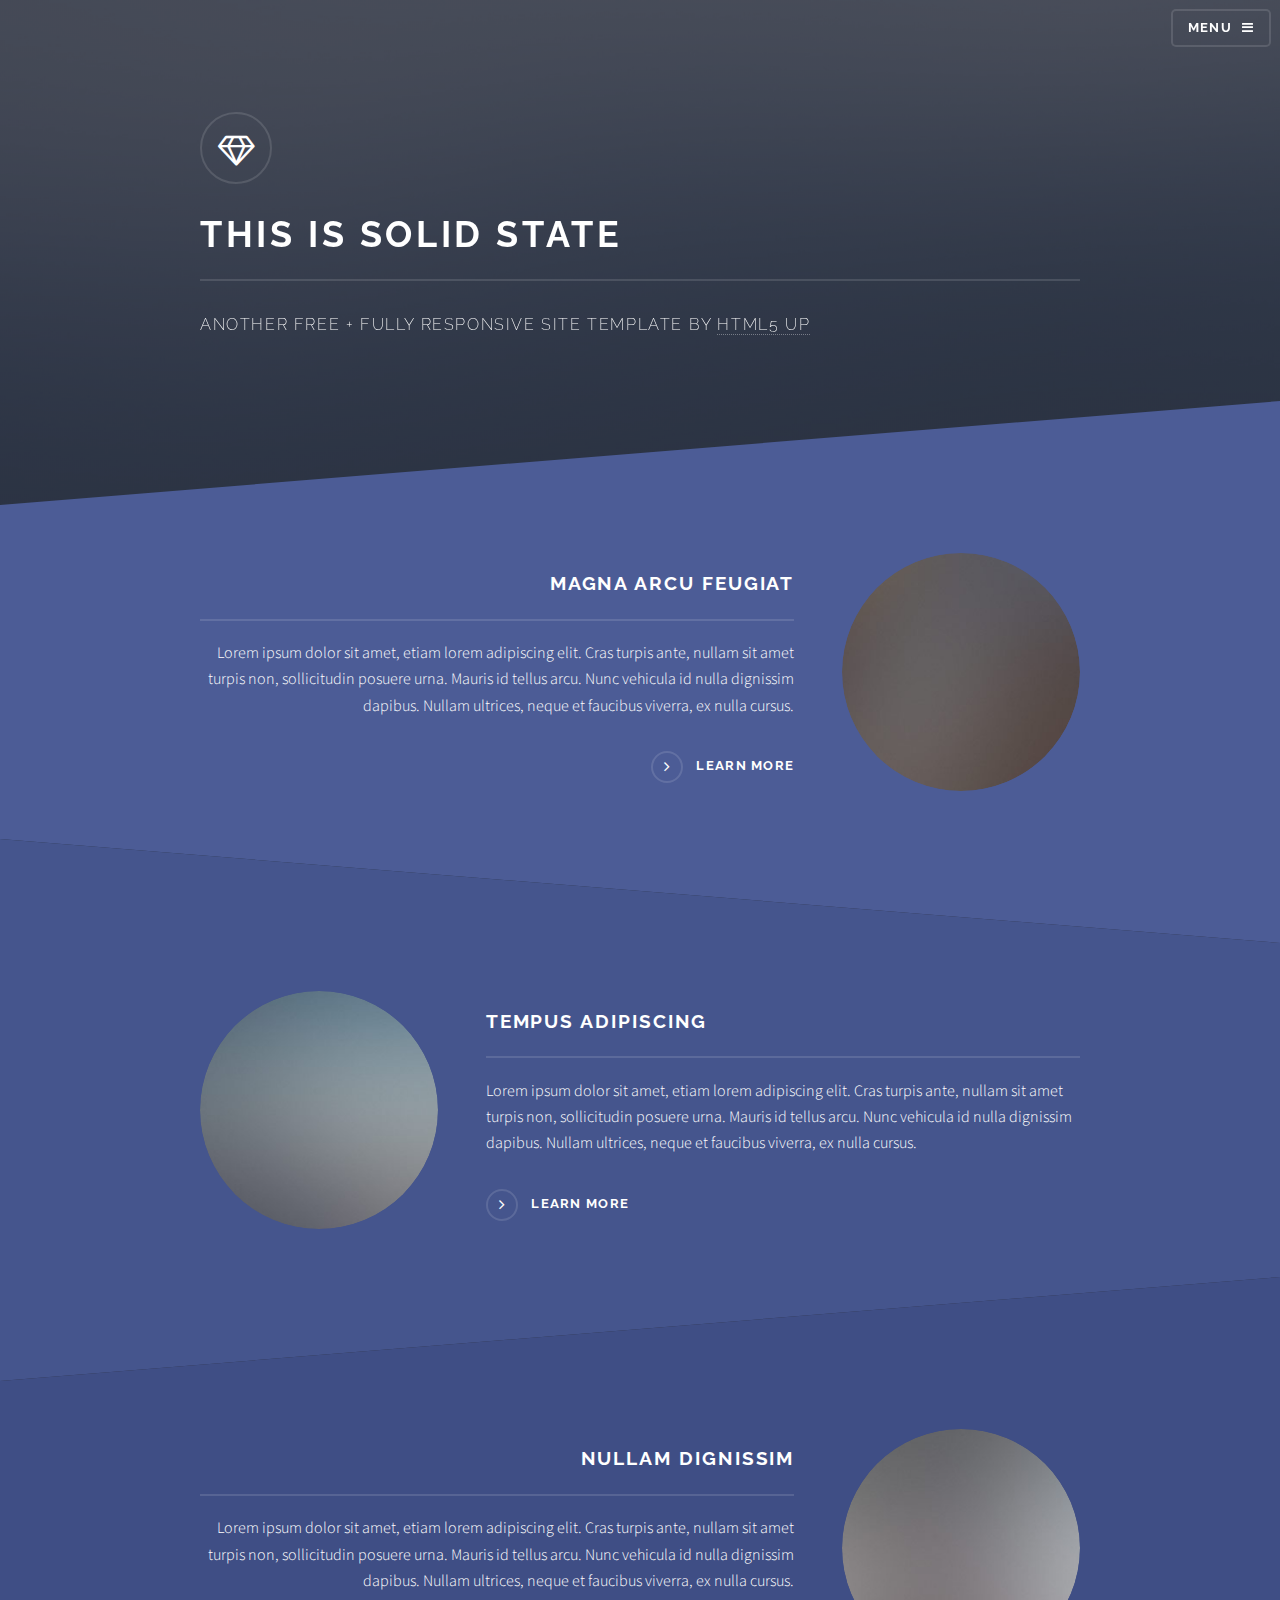
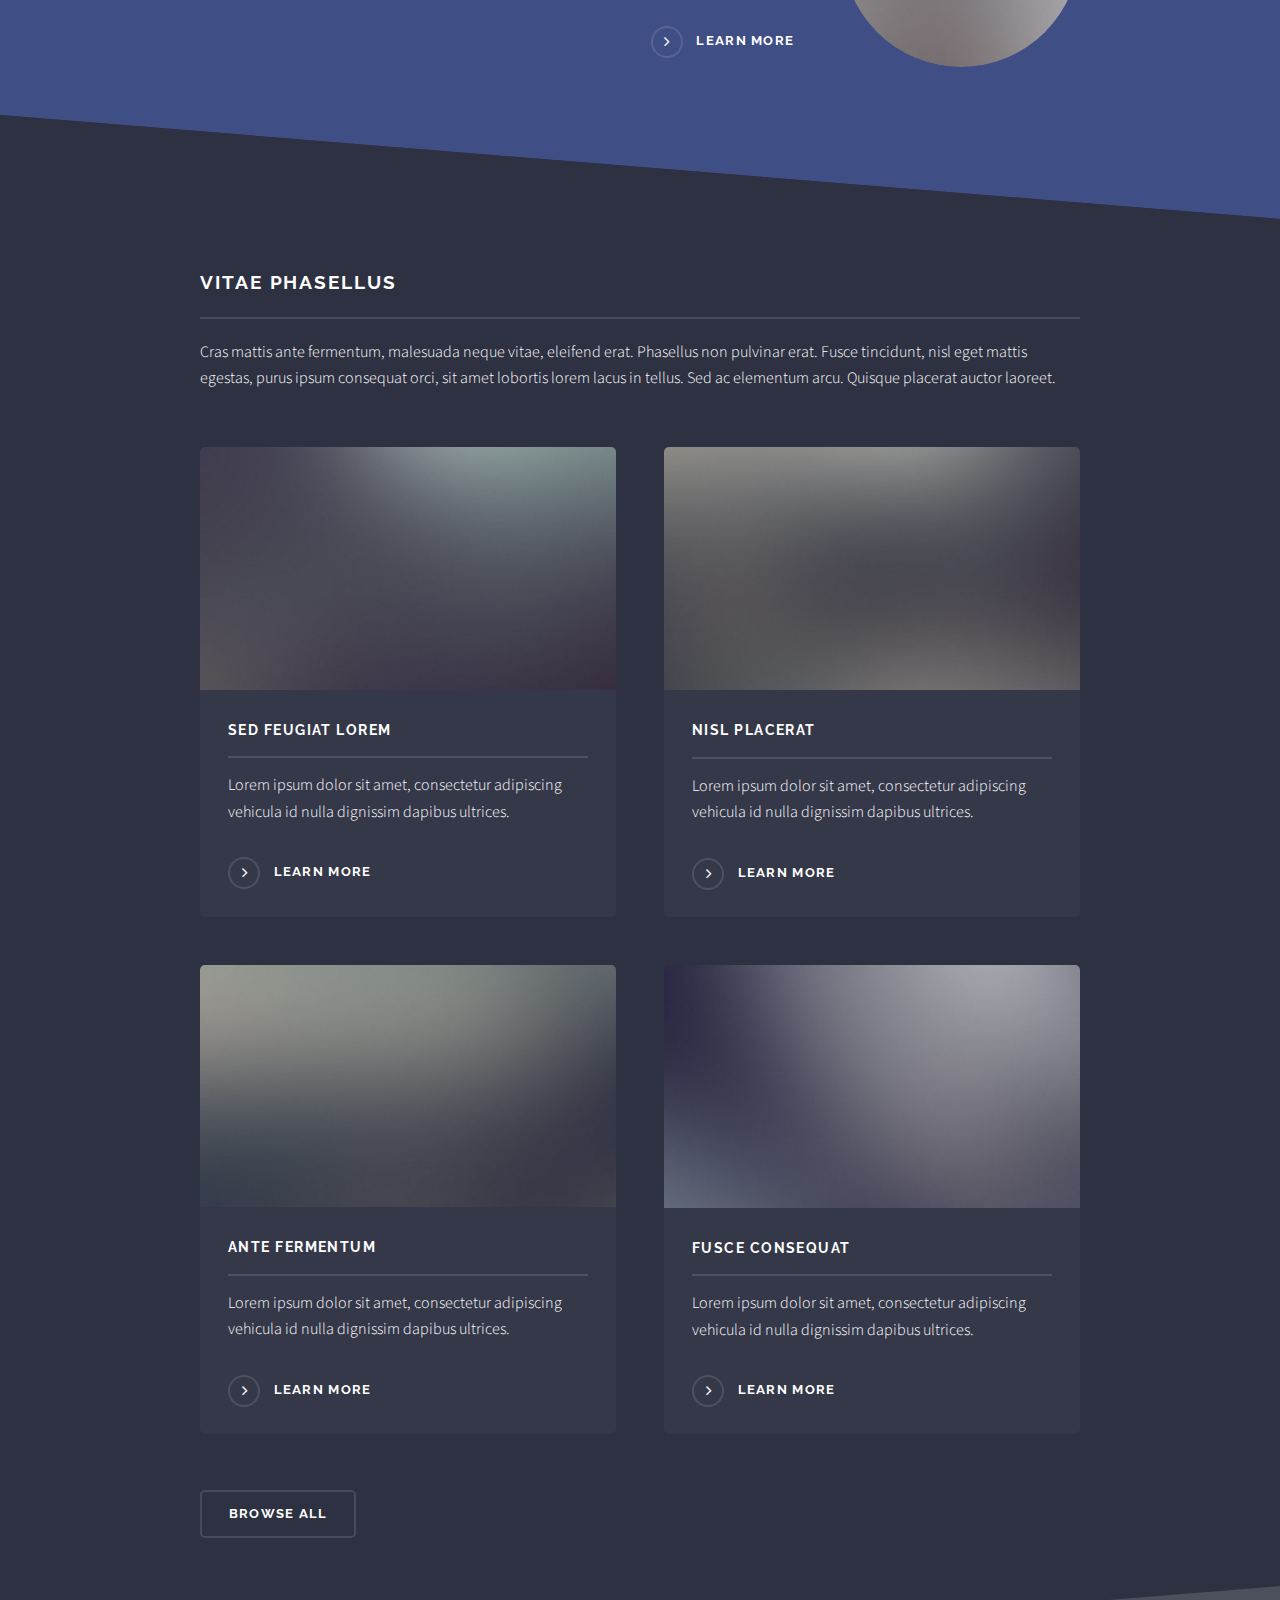
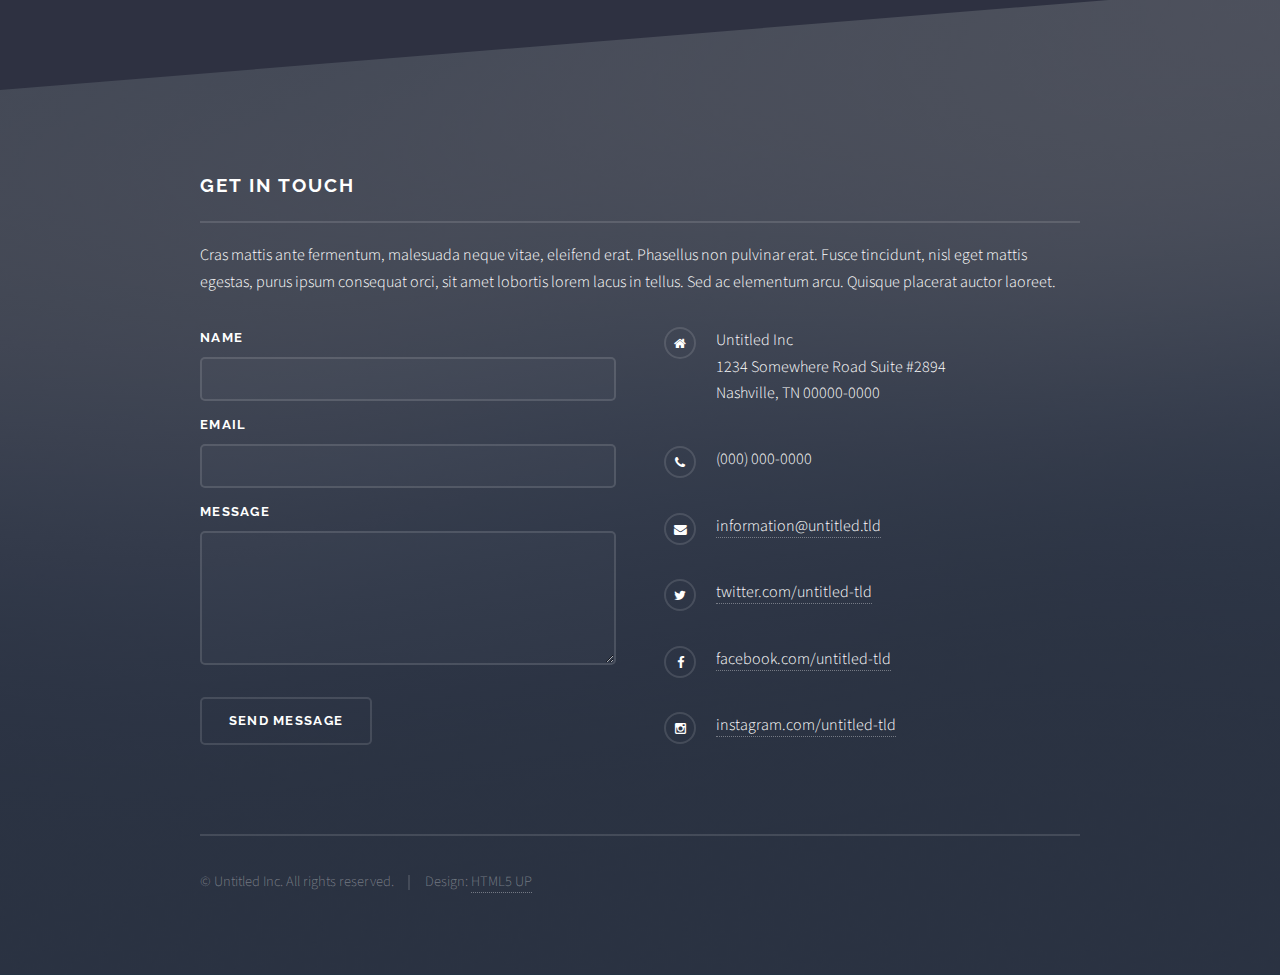
<file: emCase/sfiles/index.html>
<!DOCTYPE HTML>
<!--
	Solid State by HTML5 UP
	html5up.net | @n33co
	Free for personal and commercial use under the CCA 3.0 license (html5up.net/license)
-->
<html>
	<head>
		<title>Solid State by HTML5 UP</title>
		<meta charset="utf-8" />
		<meta name="viewport" content="width=device-width, initial-scale=1" />
		<!--[if lte IE 8]><script src="assets/js/ie/html5shiv.js"></script><![endif]-->
		<link rel="stylesheet" href="assets/css/main.css" />
		<!--[if lte IE 9]><link rel="stylesheet" href="assets/css/ie9.css" /><![endif]-->
		<!--[if lte IE 8]><link rel="stylesheet" href="assets/css/ie8.css" /><![endif]-->
	</head>
	<body>

		<!-- Page Wrapper -->
			<div id="page-wrapper">

				<!-- Header -->
					<header id="header" class="alt">
						<h1><a href="index.html">Solid State</a></h1>
						<nav>
							<a href="#menu">Menu</a>
						</nav>
					</header>

				<!-- Menu -->
					<nav id="menu">
						<div class="inner">
							<h2>Menu</h2>
							<ul class="links">
								<li><a href="index.html">Home</a></li>
								<li><a href="generic.html">Generic</a></li>
								<li><a href="elements.html">Elements</a></li>
								<li><a href="#">Log In</a></li>
								<li><a href="#">Sign Up</a></li>
							</ul>
							<a href="#" class="close">Close</a>
						</div>
					</nav>

				<!-- Banner -->
					<section id="banner">
						<div class="inner">
							<div class="logo"><span class="icon fa-diamond"></span></div>
							<h2>This is Solid State</h2>
							<p>Another free + fully responsive site template by <a href="http://html5up.net">HTML5 UP</a></p>
						</div>
					</section>

				<!-- Wrapper -->
					<section id="wrapper">

						<!-- One -->
							<section id="one" class="wrapper spotlight style1">
								<div class="inner">
									<a href="#" class="image"><img src="images/pic01.jpg" alt="" /></a>
									<div class="content">
										<h2 class="major">Magna arcu feugiat</h2>
										<p>Lorem ipsum dolor sit amet, etiam lorem adipiscing elit. Cras turpis ante, nullam sit amet turpis non, sollicitudin posuere urna. Mauris id tellus arcu. Nunc vehicula id nulla dignissim dapibus. Nullam ultrices, neque et faucibus viverra, ex nulla cursus.</p>
										<a href="#" class="special">Learn more</a>
									</div>
								</div>
							</section>

						<!-- Two -->
							<section id="two" class="wrapper alt spotlight style2">
								<div class="inner">
									<a href="#" class="image"><img src="images/pic02.jpg" alt="" /></a>
									<div class="content">
										<h2 class="major">Tempus adipiscing</h2>
										<p>Lorem ipsum dolor sit amet, etiam lorem adipiscing elit. Cras turpis ante, nullam sit amet turpis non, sollicitudin posuere urna. Mauris id tellus arcu. Nunc vehicula id nulla dignissim dapibus. Nullam ultrices, neque et faucibus viverra, ex nulla cursus.</p>
										<a href="#" class="special">Learn more</a>
									</div>
								</div>
							</section>

						<!-- Three -->
							<section id="three" class="wrapper spotlight style3">
								<div class="inner">
									<a href="#" class="image"><img src="images/pic03.jpg" alt="" /></a>
									<div class="content">
										<h2 class="major">Nullam dignissim</h2>
										<p>Lorem ipsum dolor sit amet, etiam lorem adipiscing elit. Cras turpis ante, nullam sit amet turpis non, sollicitudin posuere urna. Mauris id tellus arcu. Nunc vehicula id nulla dignissim dapibus. Nullam ultrices, neque et faucibus viverra, ex nulla cursus.</p>
										<a href="#" class="special">Learn more</a>
									</div>
								</div>
							</section>

						<!-- Four -->
							<section id="four" class="wrapper alt style1">
								<div class="inner">
									<h2 class="major">Vitae phasellus</h2>
									<p>Cras mattis ante fermentum, malesuada neque vitae, eleifend erat. Phasellus non pulvinar erat. Fusce tincidunt, nisl eget mattis egestas, purus ipsum consequat orci, sit amet lobortis lorem lacus in tellus. Sed ac elementum arcu. Quisque placerat auctor laoreet.</p>
									<section class="features">
										<article>
											<a href="#" class="image"><img src="images/pic04.jpg" alt="" /></a>
											<h3 class="major">Sed feugiat lorem</h3>
											<p>Lorem ipsum dolor sit amet, consectetur adipiscing vehicula id nulla dignissim dapibus ultrices.</p>
											<a href="#" class="special">Learn more</a>
										</article>
										<article>
											<a href="#" class="image"><img src="images/pic05.jpg" alt="" /></a>
											<h3 class="major">Nisl placerat</h3>
											<p>Lorem ipsum dolor sit amet, consectetur adipiscing vehicula id nulla dignissim dapibus ultrices.</p>
											<a href="#" class="special">Learn more</a>
										</article>
										<article>
											<a href="#" class="image"><img src="images/pic06.jpg" alt="" /></a>
											<h3 class="major">Ante fermentum</h3>
											<p>Lorem ipsum dolor sit amet, consectetur adipiscing vehicula id nulla dignissim dapibus ultrices.</p>
											<a href="#" class="special">Learn more</a>
										</article>
										<article>
											<a href="#" class="image"><img src="images/pic07.jpg" alt="" /></a>
											<h3 class="major">Fusce consequat</h3>
											<p>Lorem ipsum dolor sit amet, consectetur adipiscing vehicula id nulla dignissim dapibus ultrices.</p>
											<a href="#" class="special">Learn more</a>
										</article>
									</section>
									<ul class="actions">
										<li><a href="#" class="button">Browse All</a></li>
									</ul>
								</div>
							</section>

					</section>

				<!-- Footer -->
					<section id="footer">
						<div class="inner">
							<h2 class="major">Get in touch</h2>
							<p>Cras mattis ante fermentum, malesuada neque vitae, eleifend erat. Phasellus non pulvinar erat. Fusce tincidunt, nisl eget mattis egestas, purus ipsum consequat orci, sit amet lobortis lorem lacus in tellus. Sed ac elementum arcu. Quisque placerat auctor laoreet.</p>
							<form method="post" action="#">
								<div class="field">
									<label for="name">Name</label>
									<input type="text" name="name" id="name" />
								</div>
								<div class="field">
									<label for="email">Email</label>
									<input type="email" name="email" id="email" />
								</div>
								<div class="field">
									<label for="message">Message</label>
									<textarea name="message" id="message" rows="4"></textarea>
								</div>
								<ul class="actions">
									<li><input type="submit" value="Send Message" /></li>
								</ul>
							</form>
							<ul class="contact">
								<li class="fa-home">
									Untitled Inc<br />
									1234 Somewhere Road Suite #2894<br />
									Nashville, TN 00000-0000
								</li>
								<li class="fa-phone">(000) 000-0000</li>
								<li class="fa-envelope"><a href="#">information@untitled.tld</a></li>
								<li class="fa-twitter"><a href="#">twitter.com/untitled-tld</a></li>
								<li class="fa-facebook"><a href="#">facebook.com/untitled-tld</a></li>
								<li class="fa-instagram"><a href="#">instagram.com/untitled-tld</a></li>
							</ul>
							<ul class="copyright">
								<li>&copy; Untitled Inc. All rights reserved.</li><li>Design: <a href="http://html5up.net">HTML5 UP</a></li>
							</ul>
						</div>
					</section>

			</div>

		<!-- Scripts -->
			<script src="assets/js/skel.min.js"></script>
			<script src="assets/js/jquery.min.js"></script>
			<script src="assets/js/jquery.scrollex.min.js"></script>
			<script src="assets/js/util.js"></script>
			<!--[if lte IE 8]><script src="assets/js/ie/respond.min.js"></script><![endif]-->
			<script src="assets/js/main.js"></script>

	</body>
</html>
</file>
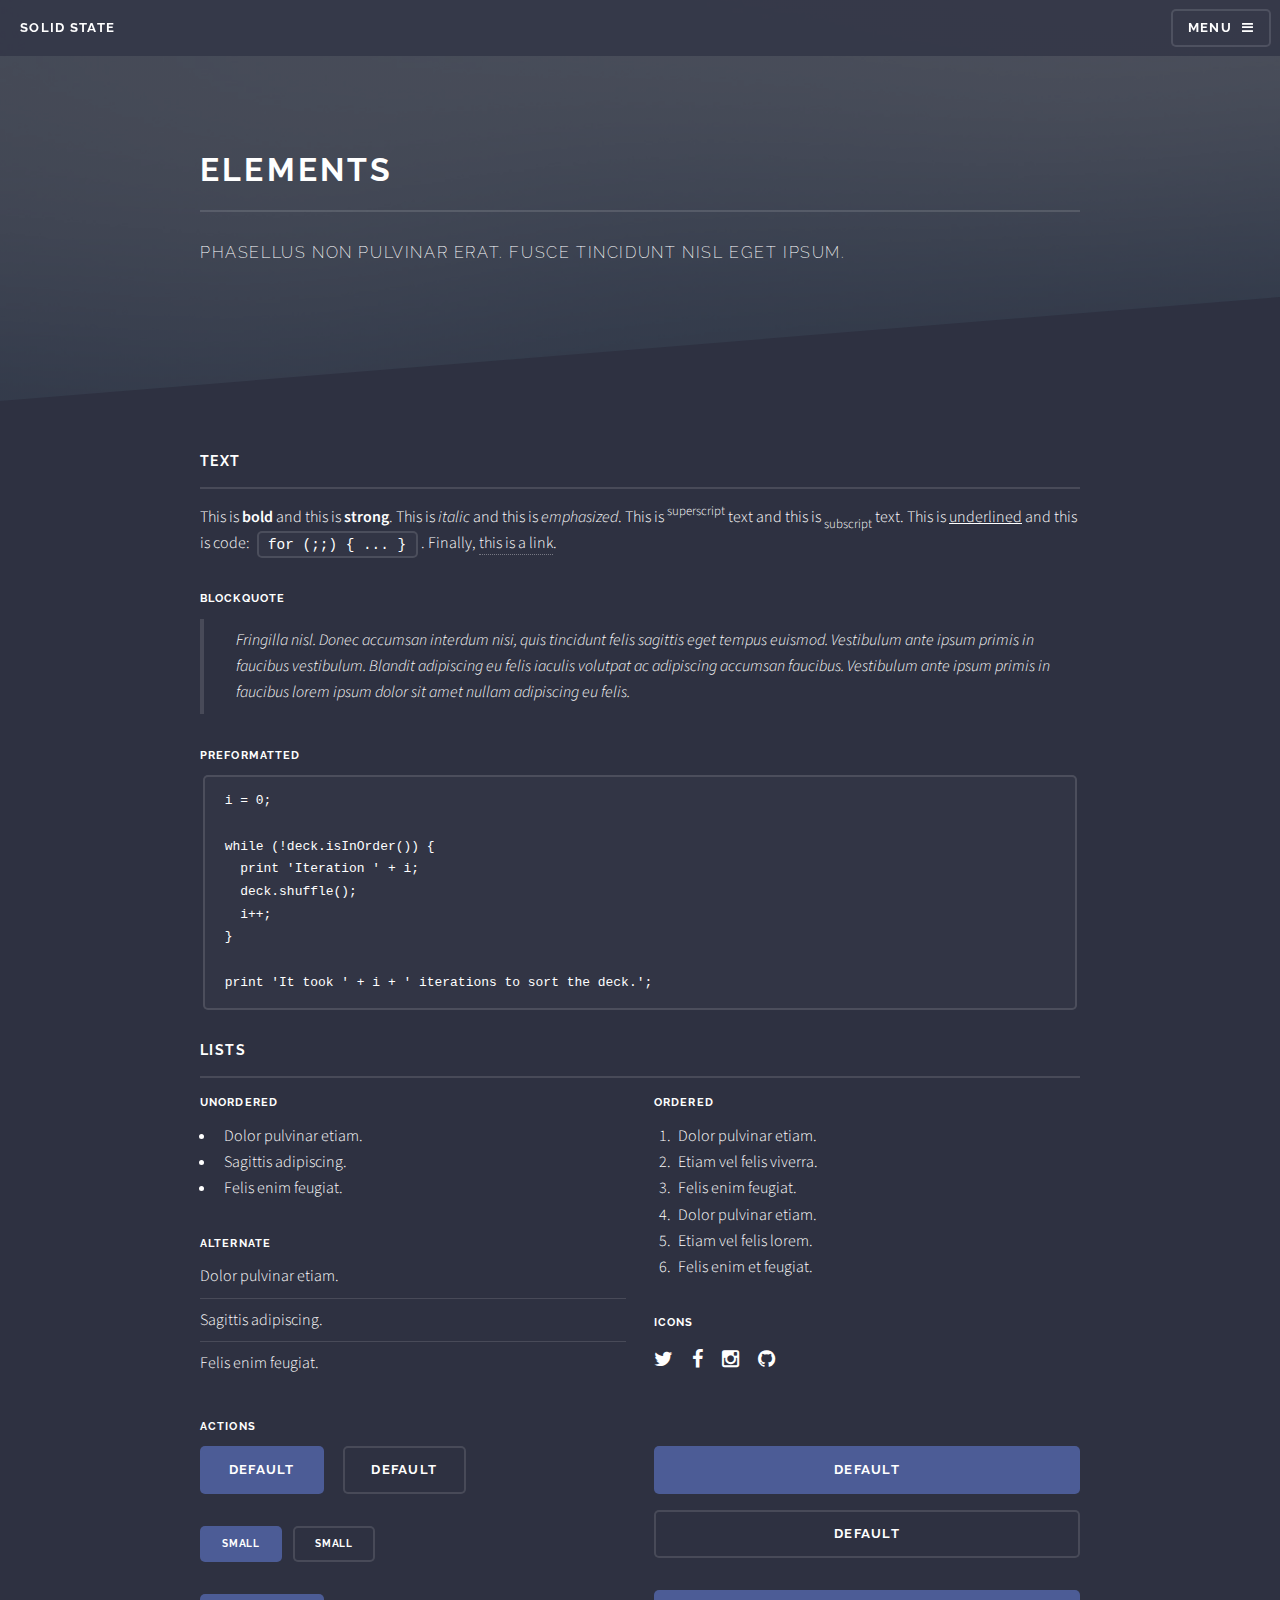
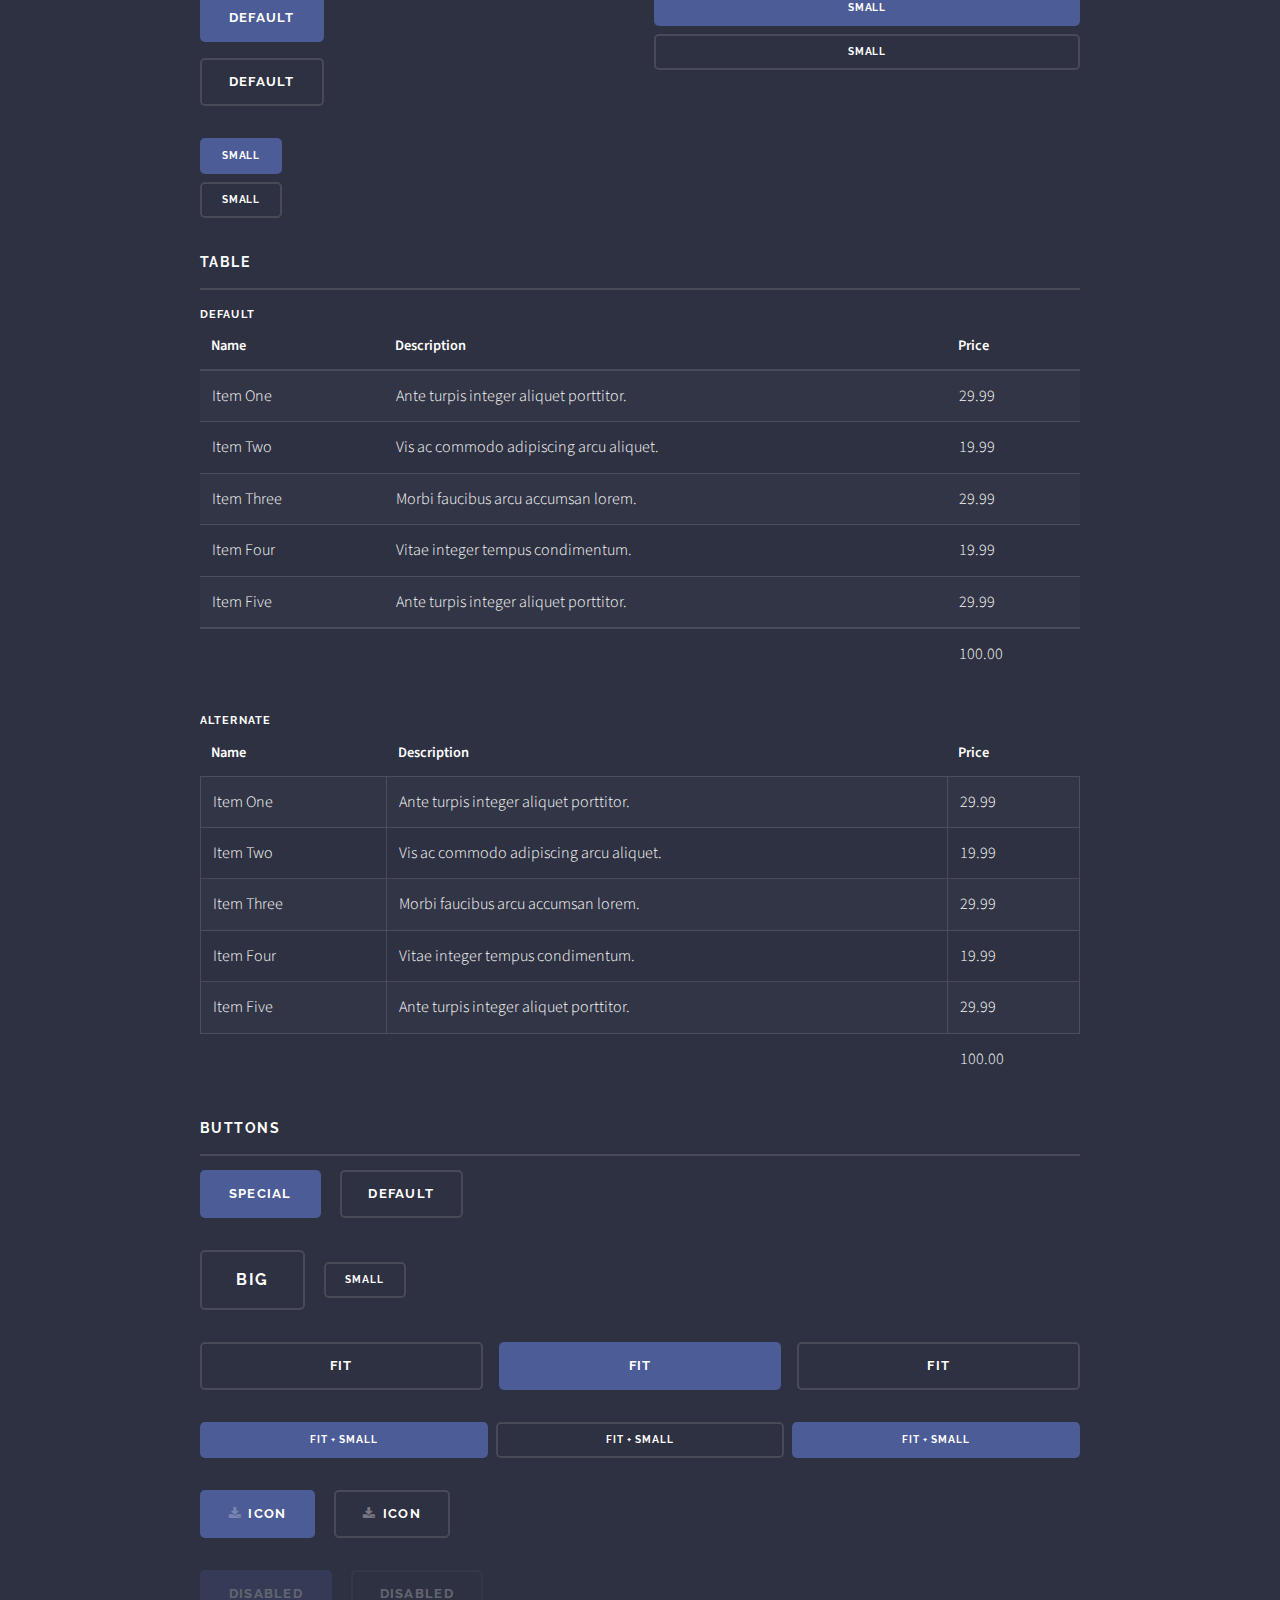
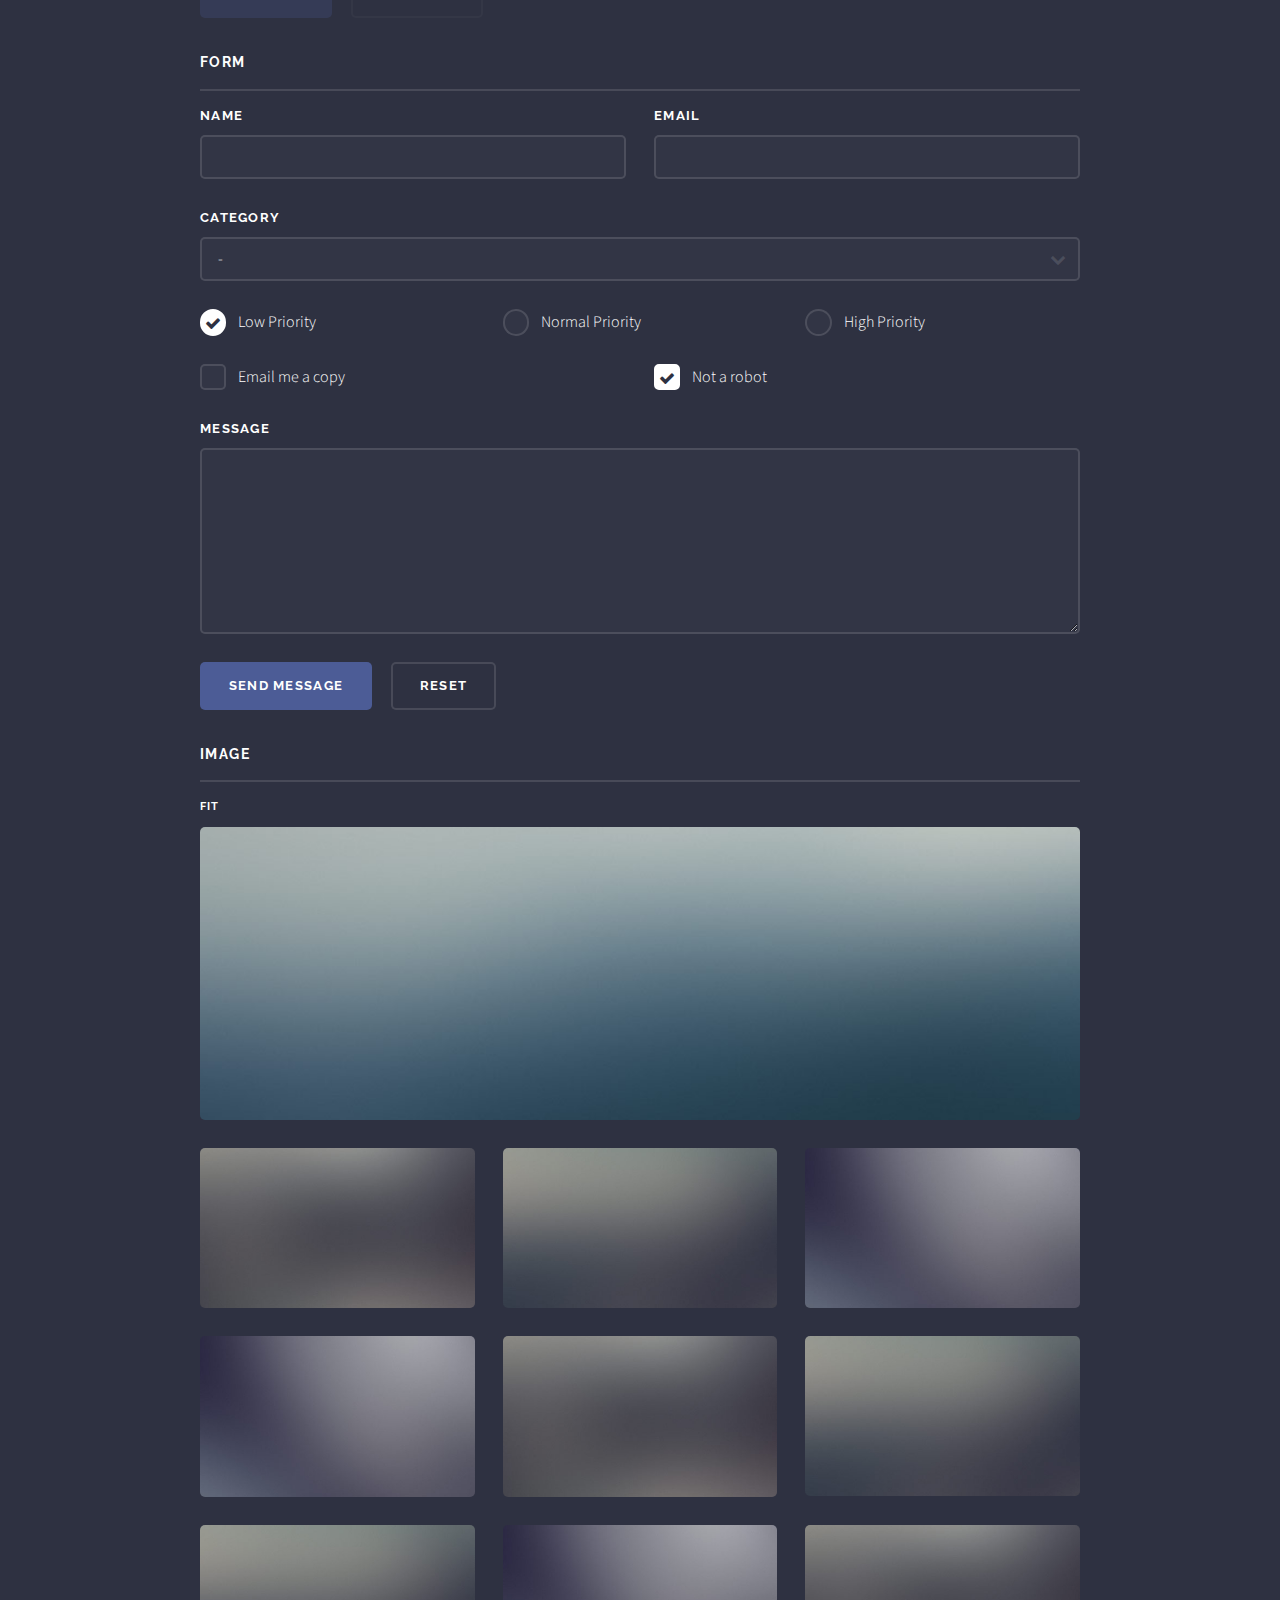
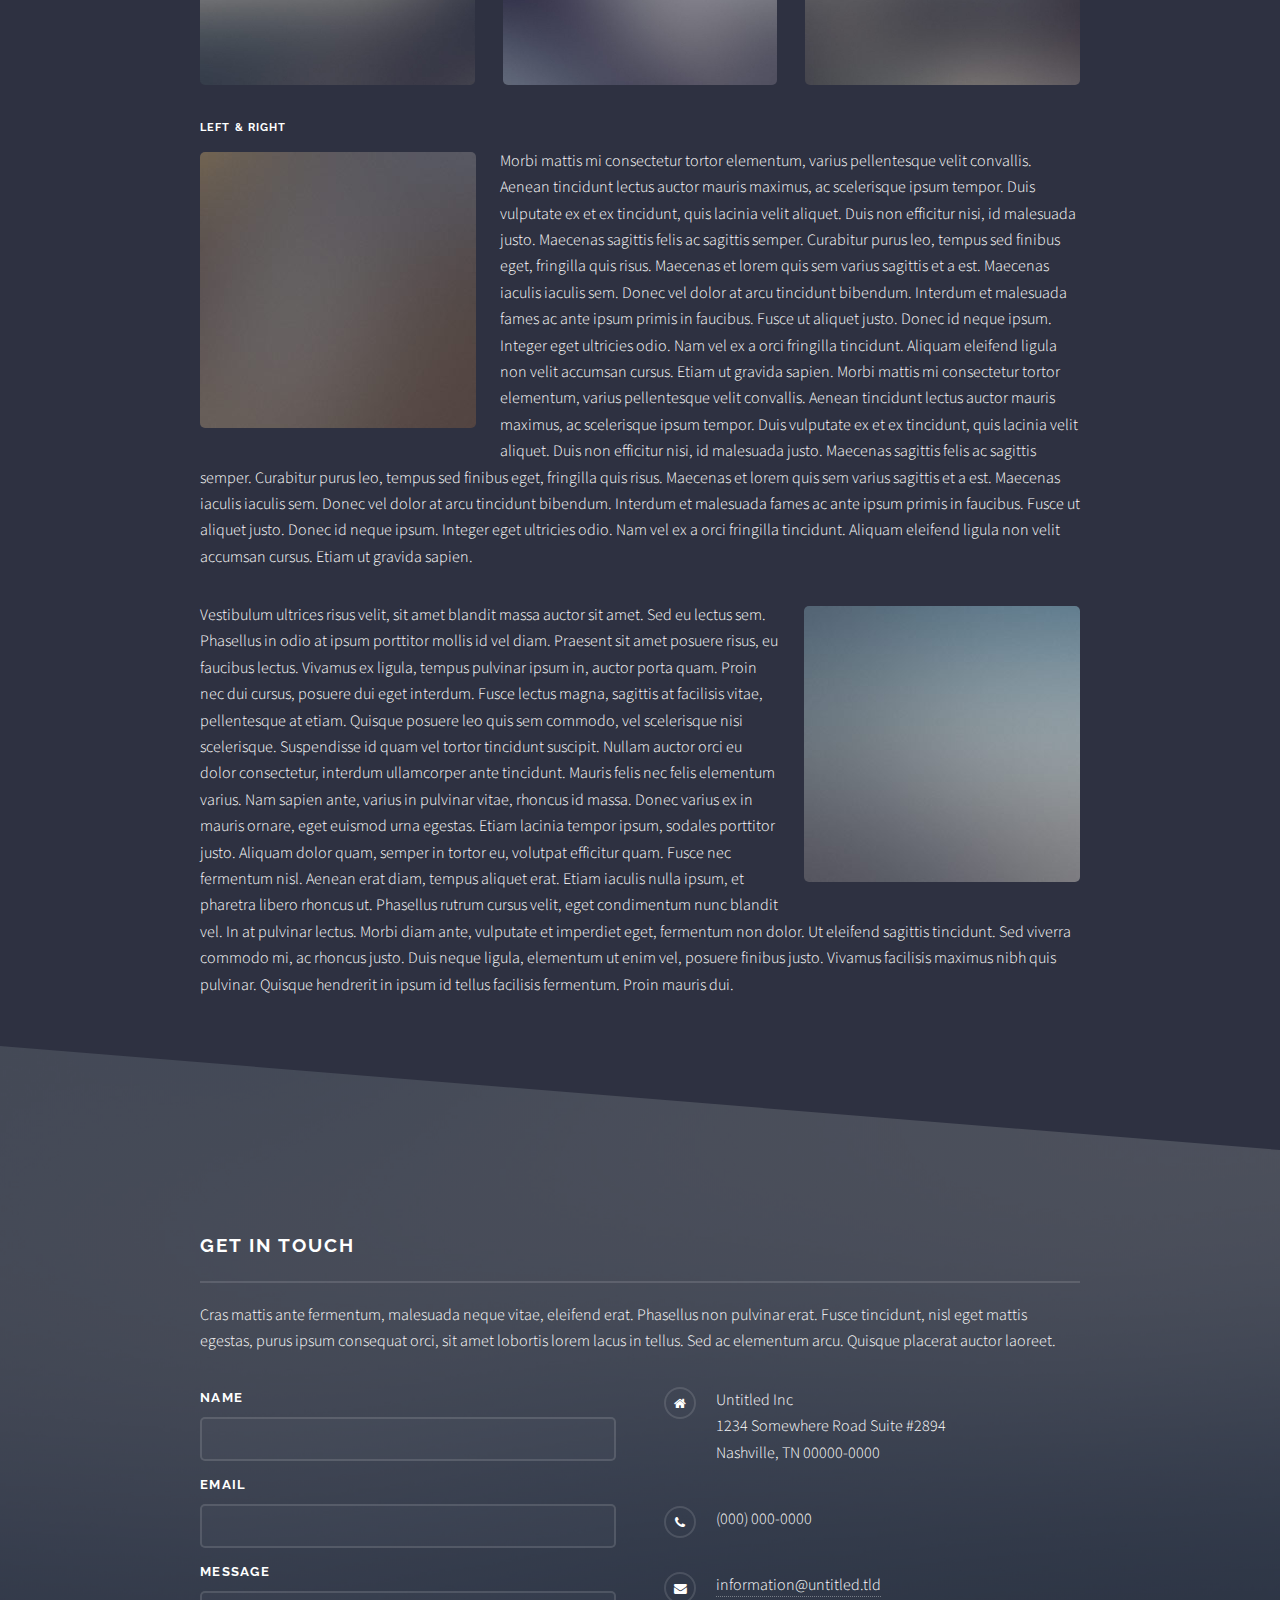
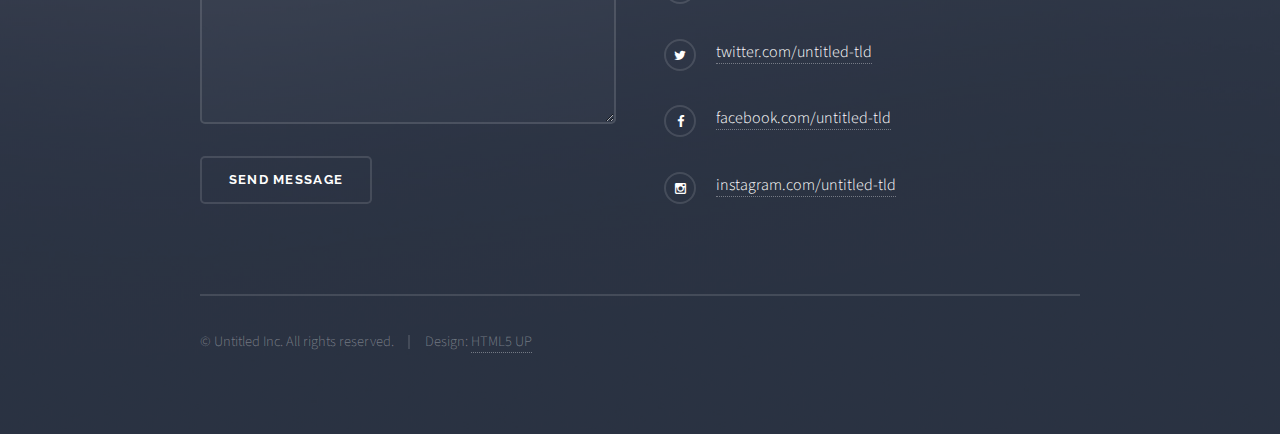
<file: emCase/sfiles/elements.html>
<!DOCTYPE HTML>
<!--
	Solid State by HTML5 UP
	html5up.net | @n33co
	Free for personal and commercial use under the CCA 3.0 license (html5up.net/license)
-->
<html>
	<head>
		<title>Elements - Solid State by HTML5 UP</title>
		<meta charset="utf-8" />
		<meta name="viewport" content="width=device-width, initial-scale=1" />
		<!--[if lte IE 8]><script src="assets/js/ie/html5shiv.js"></script><![endif]-->
		<link rel="stylesheet" href="assets/css/main.css" />
		<!--[if lte IE 9]><link rel="stylesheet" href="assets/css/ie9.css" /><![endif]-->
		<!--[if lte IE 8]><link rel="stylesheet" href="assets/css/ie8.css" /><![endif]-->
	</head>
	<body>

		<!-- Page Wrapper -->
			<div id="page-wrapper">

				<!-- Header -->
					<header id="header">
						<h1><a href="index.html">Solid State</a></h1>
						<nav>
							<a href="#menu">Menu</a>
						</nav>
					</header>

				<!-- Menu -->
					<nav id="menu">
						<div class="inner">
							<h2>Menu</h2>
							<ul class="links">
								<li><a href="index.html">Home</a></li>
								<li><a href="generic.html">Generic</a></li>
								<li><a href="elements.html">Elements</a></li>
								<li><a href="#">Log In</a></li>
								<li><a href="#">Sign Up</a></li>
							</ul>
							<a href="#" class="close">Close</a>
						</div>
					</nav>

				<!-- Wrapper -->
					<section id="wrapper">
						<header>
							<div class="inner">
								<h2>Elements</h2>
								<p>Phasellus non pulvinar erat. Fusce tincidunt nisl eget ipsum.</p>
							</div>
						</header>

						<!-- Content -->
							<div class="wrapper">
								<div class="inner">

									<section>
										<h3 class="major">Text</h3>
										<p>This is <b>bold</b> and this is <strong>strong</strong>. This is <i>italic</i> and this is <em>emphasized</em>.
										This is <sup>superscript</sup> text and this is <sub>subscript</sub> text.
										This is <u>underlined</u> and this is code: <code>for (;;) { ... }</code>. Finally, <a href="#">this is a link</a>.</p>
										<h4>Blockquote</h4>
										<blockquote>Fringilla nisl. Donec accumsan interdum nisi, quis tincidunt felis sagittis eget tempus euismod. Vestibulum ante ipsum primis in faucibus vestibulum. Blandit adipiscing eu felis iaculis volutpat ac adipiscing accumsan faucibus. Vestibulum ante ipsum primis in faucibus lorem ipsum dolor sit amet nullam adipiscing eu felis.</blockquote>
										<h4>Preformatted</h4>
										<pre><code>i = 0;

while (!deck.isInOrder()) {
  print 'Iteration ' + i;
  deck.shuffle();
  i++;
}

print 'It took ' + i + ' iterations to sort the deck.';</code></pre>
									</section>

									<section>
										<h3 class="major">Lists</h3>
										<div class="row">
											<div class="6u 12u$(medium)">
												<h4>Unordered</h4>
												<ul>
													<li>Dolor pulvinar etiam.</li>
													<li>Sagittis adipiscing.</li>
													<li>Felis enim feugiat.</li>
												</ul>
												<h4>Alternate</h4>
												<ul class="alt">
													<li>Dolor pulvinar etiam.</li>
													<li>Sagittis adipiscing.</li>
													<li>Felis enim feugiat.</li>
												</ul>
											</div>
											<div class="6u$ 12u$(medium)">
												<h4>Ordered</h4>
												<ol>
													<li>Dolor pulvinar etiam.</li>
													<li>Etiam vel felis viverra.</li>
													<li>Felis enim feugiat.</li>
													<li>Dolor pulvinar etiam.</li>
													<li>Etiam vel felis lorem.</li>
													<li>Felis enim et feugiat.</li>
												</ol>
												<h4>Icons</h4>
												<ul class="icons">
													<li><a href="#" class="icon fa-twitter"><span class="label">Twitter</span></a></li>
													<li><a href="#" class="icon fa-facebook"><span class="label">Facebook</span></a></li>
													<li><a href="#" class="icon fa-instagram"><span class="label">Instagram</span></a></li>
													<li><a href="#" class="icon fa-github"><span class="label">Github</span></a></li>
												</ul>
											</div>
										</div>
										<h4>Actions</h4>
										<div class="row">
											<div class="6u 12u$(medium)">
												<ul class="actions">
													<li><a href="#" class="button special">Default</a></li>
													<li><a href="#" class="button">Default</a></li>
												</ul>
												<ul class="actions small">
													<li><a href="#" class="button special small">Small</a></li>
													<li><a href="#" class="button small">Small</a></li>
												</ul>
												<ul class="actions vertical">
													<li><a href="#" class="button special">Default</a></li>
													<li><a href="#" class="button">Default</a></li>
												</ul>
												<ul class="actions vertical small">
													<li><a href="#" class="button special small">Small</a></li>
													<li><a href="#" class="button small">Small</a></li>
												</ul>
											</div>
											<div class="6u 12u$(medium)">
												<ul class="actions vertical">
													<li><a href="#" class="button special fit">Default</a></li>
													<li><a href="#" class="button fit">Default</a></li>
												</ul>
												<ul class="actions vertical small">
													<li><a href="#" class="button special small fit">Small</a></li>
													<li><a href="#" class="button small fit">Small</a></li>
												</ul>
											</div>
										</div>
									</section>

									<section>
										<h3 class="major">Table</h3>
										<h4>Default</h4>
										<div class="table-wrapper">
											<table>
												<thead>
													<tr>
														<th>Name</th>
														<th>Description</th>
														<th>Price</th>
													</tr>
												</thead>
												<tbody>
													<tr>
														<td>Item One</td>
														<td>Ante turpis integer aliquet porttitor.</td>
														<td>29.99</td>
													</tr>
													<tr>
														<td>Item Two</td>
														<td>Vis ac commodo adipiscing arcu aliquet.</td>
														<td>19.99</td>
													</tr>
													<tr>
														<td>Item Three</td>
														<td> Morbi faucibus arcu accumsan lorem.</td>
														<td>29.99</td>
													</tr>
													<tr>
														<td>Item Four</td>
														<td>Vitae integer tempus condimentum.</td>
														<td>19.99</td>
													</tr>
													<tr>
														<td>Item Five</td>
														<td>Ante turpis integer aliquet porttitor.</td>
														<td>29.99</td>
													</tr>
												</tbody>
												<tfoot>
													<tr>
														<td colspan="2"></td>
														<td>100.00</td>
													</tr>
												</tfoot>
											</table>
										</div>

										<h4>Alternate</h4>
										<div class="table-wrapper">
											<table class="alt">
												<thead>
													<tr>
														<th>Name</th>
														<th>Description</th>
														<th>Price</th>
													</tr>
												</thead>
												<tbody>
													<tr>
														<td>Item One</td>
														<td>Ante turpis integer aliquet porttitor.</td>
														<td>29.99</td>
													</tr>
													<tr>
														<td>Item Two</td>
														<td>Vis ac commodo adipiscing arcu aliquet.</td>
														<td>19.99</td>
													</tr>
													<tr>
														<td>Item Three</td>
														<td> Morbi faucibus arcu accumsan lorem.</td>
														<td>29.99</td>
													</tr>
													<tr>
														<td>Item Four</td>
														<td>Vitae integer tempus condimentum.</td>
														<td>19.99</td>
													</tr>
													<tr>
														<td>Item Five</td>
														<td>Ante turpis integer aliquet porttitor.</td>
														<td>29.99</td>
													</tr>
												</tbody>
												<tfoot>
													<tr>
														<td colspan="2"></td>
														<td>100.00</td>
													</tr>
												</tfoot>
											</table>
										</div>
									</section>

									<section>
										<h3 class="major">Buttons</h3>
										<ul class="actions">
											<li><a href="#" class="button special">Special</a></li>
											<li><a href="#" class="button">Default</a></li>
										</ul>
										<ul class="actions">
											<li><a href="#" class="button big">Big</a></li>
											<li><a href="#" class="button small">Small</a></li>
										</ul>
										<ul class="actions fit">
											<li><a href="#" class="button fit">Fit</a></li>
											<li><a href="#" class="button special fit">Fit</a></li>
											<li><a href="#" class="button fit">Fit</a></li>
										</ul>
										<ul class="actions fit small">
											<li><a href="#" class="button special fit small">Fit + Small</a></li>
											<li><a href="#" class="button fit small">Fit + Small</a></li>
											<li><a href="#" class="button special fit small">Fit + Small</a></li>
										</ul>
										<ul class="actions">
											<li><a href="#" class="button special icon fa-download">Icon</a></li>
											<li><a href="#" class="button icon fa-download">Icon</a></li>
										</ul>
										<ul class="actions">
											<li><span class="button special disabled">Disabled</span></li>
											<li><span class="button disabled">Disabled</span></li>
										</ul>
									</section>

									<section>
										<h3 class="major">Form</h3>
										<form method="post" action="#">
											<div class="row uniform">
												<div class="6u 12u$(xsmall)">
													<label for="demo-name">Name</label>
													<input type="text" name="demo-name" id="demo-name" value="" />
												</div>
												<div class="6u$ 12u$(xsmall)">
													<label for="demo-email">Email</label>
													<input type="email" name="demo-email" id="demo-email" value="" />
												</div>
												<div class="12u$">
													<label for="demo-category">Category</label>
													<div class="select-wrapper">
														<select name="demo-category" id="demo-category">
															<option value="">-</option>
															<option value="1">Manufacturing</option>
															<option value="1">Shipping</option>
															<option value="1">Administration</option>
															<option value="1">Human Resources</option>
														</select>
													</div>
												</div>
												<div class="4u 12u$(small)">
													<input type="radio" id="demo-priority-low" name="demo-priority" checked>
													<label for="demo-priority-low">Low Priority</label>
												</div>
												<div class="4u 12u$(small)">
													<input type="radio" id="demo-priority-normal" name="demo-priority">
													<label for="demo-priority-normal">Normal Priority</label>
												</div>
												<div class="4u$ 12u$(small)">
													<input type="radio" id="demo-priority-high" name="demo-priority">
													<label for="demo-priority-high">High Priority</label>
												</div>
												<div class="6u 12u$(small)">
													<input type="checkbox" id="demo-copy" name="demo-copy">
													<label for="demo-copy">Email me a copy</label>
												</div>
												<div class="6u$ 12u$(small)">
													<input type="checkbox" id="demo-human" name="demo-human" checked>
													<label for="demo-human">Not a robot</label>
												</div>
												<div class="12u$">
													<label for="demo-message">Message</label>
													<textarea name="demo-message" id="demo-message" rows="6"></textarea>
												</div>
												<div class="12u$">
													<ul class="actions">
														<li><input type="submit" value="Send Message" class="special" /></li>
														<li><input type="reset" value="Reset" /></li>
													</ul>
												</div>
											</div>
										</form>
									</section>

									<section>
										<h3 class="major">Image</h3>
										<h4>Fit</h4>
										<div class="box alt">
											<div class="row uniform">
												<div class="12u$"><span class="image fit"><img src="images/pic08.jpg" alt="" /></span></div>
												<div class="4u"><span class="image fit"><img src="images/pic05.jpg" alt="" /></span></div>
												<div class="4u"><span class="image fit"><img src="images/pic06.jpg" alt="" /></span></div>
												<div class="4u$"><span class="image fit"><img src="images/pic07.jpg" alt="" /></span></div>
												<div class="4u"><span class="image fit"><img src="images/pic07.jpg" alt="" /></span></div>
												<div class="4u"><span class="image fit"><img src="images/pic05.jpg" alt="" /></span></div>
												<div class="4u$"><span class="image fit"><img src="images/pic06.jpg" alt="" /></span></div>
												<div class="4u"><span class="image fit"><img src="images/pic06.jpg" alt="" /></span></div>
												<div class="4u"><span class="image fit"><img src="images/pic07.jpg" alt="" /></span></div>
												<div class="4u$"><span class="image fit"><img src="images/pic05.jpg" alt="" /></span></div>
											</div>
										</div>
										<h4>Left &amp; Right</h4>
										<p><span class="image left"><img src="images/pic01.jpg" alt="" /></span>Morbi mattis mi consectetur tortor elementum, varius pellentesque velit convallis. Aenean tincidunt lectus auctor mauris maximus, ac scelerisque ipsum tempor. Duis vulputate ex et ex tincidunt, quis lacinia velit aliquet. Duis non efficitur nisi, id malesuada justo. Maecenas sagittis felis ac sagittis semper. Curabitur purus leo, tempus sed finibus eget, fringilla quis risus. Maecenas et lorem quis sem varius sagittis et a est. Maecenas iaculis iaculis sem. Donec vel dolor at arcu tincidunt bibendum. Interdum et malesuada fames ac ante ipsum primis in faucibus. Fusce ut aliquet justo. Donec id neque ipsum. Integer eget ultricies odio. Nam vel ex a orci fringilla tincidunt. Aliquam eleifend ligula non velit accumsan cursus. Etiam ut gravida sapien. Morbi mattis mi consectetur tortor elementum, varius pellentesque velit convallis. Aenean tincidunt lectus auctor mauris maximus, ac scelerisque ipsum tempor. Duis vulputate ex et ex tincidunt, quis lacinia velit aliquet. Duis non efficitur nisi, id malesuada justo. Maecenas sagittis felis ac sagittis semper. Curabitur purus leo, tempus sed finibus eget, fringilla quis risus. Maecenas et lorem quis sem varius sagittis et a est. Maecenas iaculis iaculis sem. Donec vel dolor at arcu tincidunt bibendum. Interdum et malesuada fames ac ante ipsum primis in faucibus. Fusce ut aliquet justo. Donec id neque ipsum. Integer eget ultricies odio. Nam vel ex a orci fringilla tincidunt. Aliquam eleifend ligula non velit accumsan cursus. Etiam ut gravida sapien.</p>
										<p><span class="image right"><img src="images/pic02.jpg" alt="" /></span>Vestibulum ultrices risus velit, sit amet blandit massa auctor sit amet. Sed eu lectus sem. Phasellus in odio at ipsum porttitor mollis id vel diam. Praesent sit amet posuere risus, eu faucibus lectus. Vivamus ex ligula, tempus pulvinar ipsum in, auctor porta quam. Proin nec dui cursus, posuere dui eget interdum. Fusce lectus magna, sagittis at facilisis vitae, pellentesque at etiam. Quisque posuere leo quis sem commodo, vel scelerisque nisi scelerisque. Suspendisse id quam vel tortor tincidunt suscipit. Nullam auctor orci eu dolor consectetur, interdum ullamcorper ante tincidunt. Mauris felis nec felis elementum varius. Nam sapien ante, varius in pulvinar vitae, rhoncus id massa. Donec varius ex in mauris ornare, eget euismod urna egestas. Etiam lacinia tempor ipsum, sodales porttitor justo. Aliquam dolor quam, semper in tortor eu, volutpat efficitur quam. Fusce nec fermentum nisl. Aenean erat diam, tempus aliquet erat. Etiam iaculis nulla ipsum, et pharetra libero rhoncus ut. Phasellus rutrum cursus velit, eget condimentum nunc blandit vel. In at pulvinar lectus. Morbi diam ante, vulputate et imperdiet eget, fermentum non dolor. Ut eleifend sagittis tincidunt. Sed viverra commodo mi, ac rhoncus justo. Duis neque ligula, elementum ut enim vel, posuere finibus justo. Vivamus facilisis maximus nibh quis pulvinar. Quisque hendrerit in ipsum id tellus facilisis fermentum. Proin mauris dui.</p>
									</section>

								</div>
							</div>

					</section>

				<!-- Footer -->
					<section id="footer">
						<div class="inner">
							<h2 class="major">Get in touch</h2>
							<p>Cras mattis ante fermentum, malesuada neque vitae, eleifend erat. Phasellus non pulvinar erat. Fusce tincidunt, nisl eget mattis egestas, purus ipsum consequat orci, sit amet lobortis lorem lacus in tellus. Sed ac elementum arcu. Quisque placerat auctor laoreet.</p>
							<form method="post" action="#">
								<div class="field">
									<label for="name">Name</label>
									<input type="text" name="name" id="name" />
								</div>
								<div class="field">
									<label for="email">Email</label>
									<input type="email" name="email" id="email" />
								</div>
								<div class="field">
									<label for="message">Message</label>
									<textarea name="message" id="message" rows="4"></textarea>
								</div>
								<ul class="actions">
									<li><input type="submit" value="Send Message" /></li>
								</ul>
							</form>
							<ul class="contact">
								<li class="fa-home">
									Untitled Inc<br />
									1234 Somewhere Road Suite #2894<br />
									Nashville, TN 00000-0000
								</li>
								<li class="fa-phone">(000) 000-0000</li>
								<li class="fa-envelope"><a href="#">information@untitled.tld</a></li>
								<li class="fa-twitter"><a href="#">twitter.com/untitled-tld</a></li>
								<li class="fa-facebook"><a href="#">facebook.com/untitled-tld</a></li>
								<li class="fa-instagram"><a href="#">instagram.com/untitled-tld</a></li>
							</ul>
							<ul class="copyright">
								<li>&copy; Untitled Inc. All rights reserved.</li><li>Design: <a href="http://html5up.net">HTML5 UP</a></li>
							</ul>
						</div>
					</section>

			</div>

		<!-- Scripts -->
			<script src="assets/js/skel.min.js"></script>
			<script src="assets/js/jquery.min.js"></script>
			<script src="assets/js/jquery.scrollex.min.js"></script>
			<script src="assets/js/util.js"></script>
			<!--[if lte IE 8]><script src="assets/js/ie/respond.min.js"></script><![endif]-->
			<script src="assets/js/main.js"></script>

	</body>
</html>
</file>
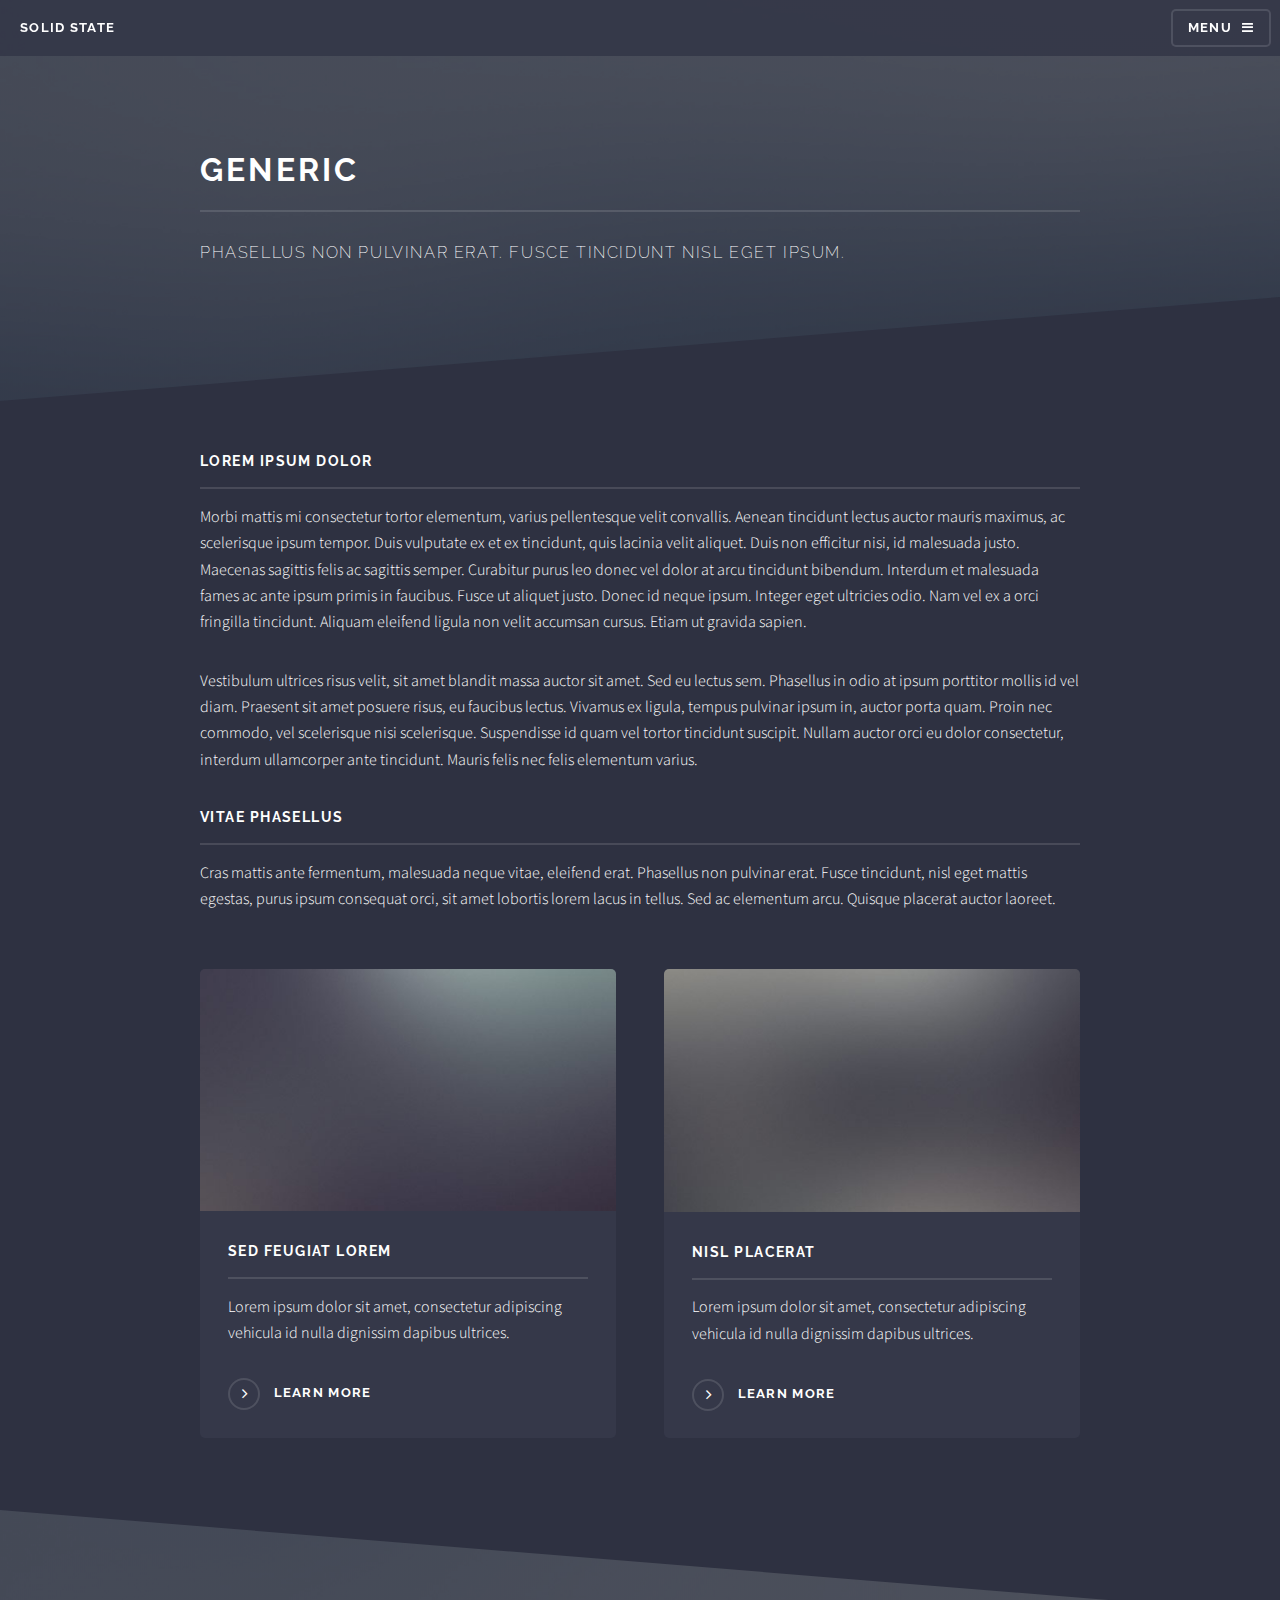
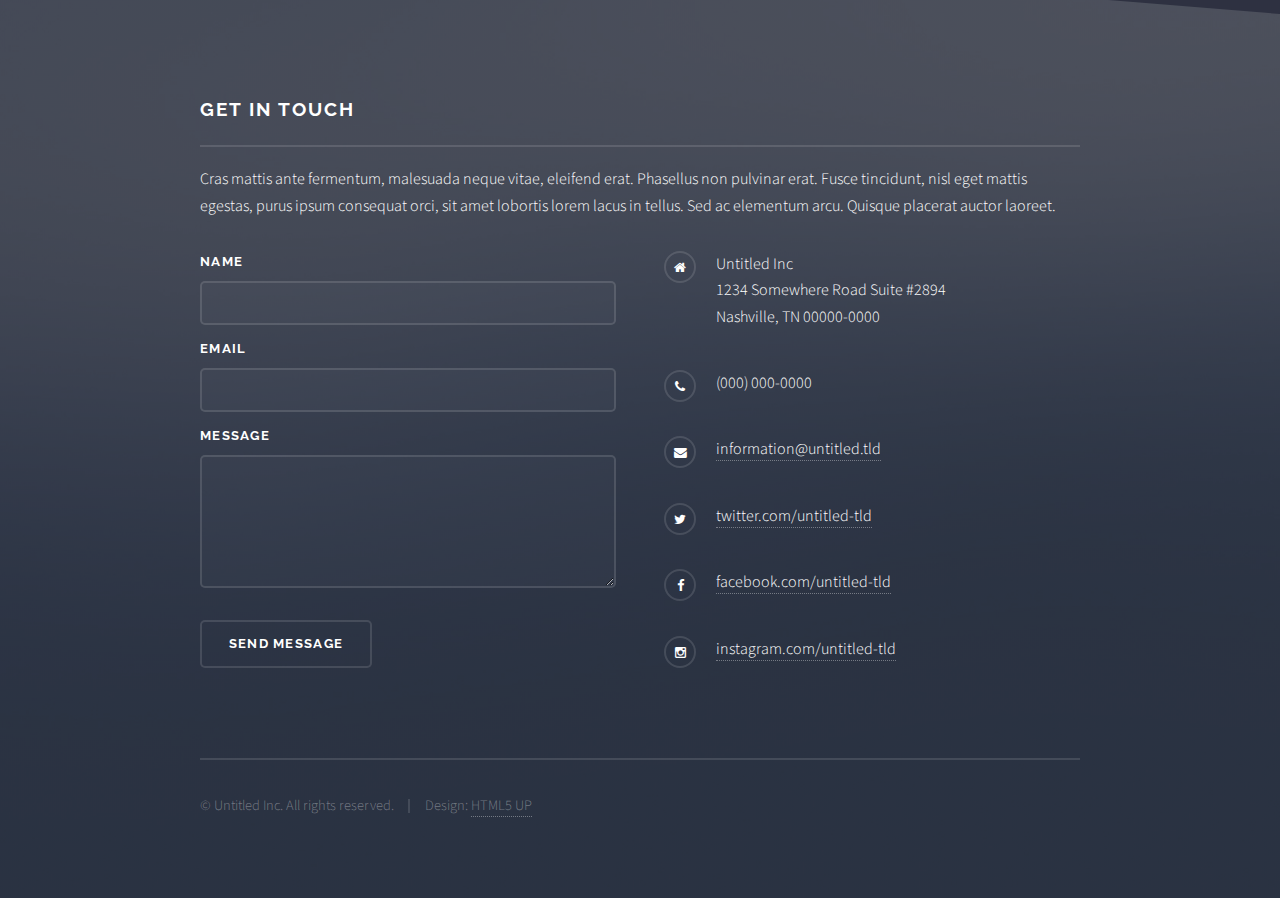
<file: emCase/sfiles/generic.html>
<!DOCTYPE HTML>
<!--
	Solid State by HTML5 UP
	html5up.net | @n33co
	Free for personal and commercial use under the CCA 3.0 license (html5up.net/license)
-->
<html>
	<head>
		<title>Generic - Solid State by HTML5 UP</title>
		<meta charset="utf-8" />
		<meta name="viewport" content="width=device-width, initial-scale=1" />
		<!--[if lte IE 8]><script src="assets/js/ie/html5shiv.js"></script><![endif]-->
		<link rel="stylesheet" href="assets/css/main.css" />
		<!--[if lte IE 9]><link rel="stylesheet" href="assets/css/ie9.css" /><![endif]-->
		<!--[if lte IE 8]><link rel="stylesheet" href="assets/css/ie8.css" /><![endif]-->
	</head>
	<body>

		<!-- Page Wrapper -->
			<div id="page-wrapper">

				<!-- Header -->
					<header id="header">
						<h1><a href="index.html">Solid State</a></h1>
						<nav>
							<a href="#menu">Menu</a>
						</nav>
					</header>

				<!-- Menu -->
					<nav id="menu">
						<div class="inner">
							<h2>Menu</h2>
							<ul class="links">
								<li><a href="index.html">Home</a></li>
								<li><a href="generic.html">Generic</a></li>
								<li><a href="elements.html">Elements</a></li>
								<li><a href="#">Log In</a></li>
								<li><a href="#">Sign Up</a></li>
							</ul>
							<a href="#" class="close">Close</a>
						</div>
					</nav>

				<!-- Wrapper -->
					<section id="wrapper">
						<header>
							<div class="inner">
								<h2>Generic</h2>
								<p>Phasellus non pulvinar erat. Fusce tincidunt nisl eget ipsum.</p>
							</div>
						</header>

						<!-- Content -->
							<div class="wrapper">
								<div class="inner">

									<h3 class="major">Lorem ipsum dolor</h3>
									<p>Morbi mattis mi consectetur tortor elementum, varius pellentesque velit convallis. Aenean tincidunt lectus auctor mauris maximus, ac scelerisque ipsum tempor. Duis vulputate ex et ex tincidunt, quis lacinia velit aliquet. Duis non efficitur nisi, id malesuada justo. Maecenas sagittis felis ac sagittis semper. Curabitur purus leo donec vel dolor at arcu tincidunt bibendum. Interdum et malesuada fames ac ante ipsum primis in faucibus. Fusce ut aliquet justo. Donec id neque ipsum. Integer eget ultricies odio. Nam vel ex a orci fringilla tincidunt. Aliquam eleifend ligula non velit accumsan cursus. Etiam ut gravida sapien.</p>

									<p>Vestibulum ultrices risus velit, sit amet blandit massa auctor sit amet. Sed eu lectus sem. Phasellus in odio at ipsum porttitor mollis id vel diam. Praesent sit amet posuere risus, eu faucibus lectus. Vivamus ex ligula, tempus pulvinar ipsum in, auctor porta quam. Proin nec commodo, vel scelerisque nisi scelerisque. Suspendisse id quam vel tortor tincidunt suscipit. Nullam auctor orci eu dolor consectetur, interdum ullamcorper ante tincidunt. Mauris felis nec felis elementum varius.</p>

									<h3 class="major">Vitae phasellus</h3>
									<p>Cras mattis ante fermentum, malesuada neque vitae, eleifend erat. Phasellus non pulvinar erat. Fusce tincidunt, nisl eget mattis egestas, purus ipsum consequat orci, sit amet lobortis lorem lacus in tellus. Sed ac elementum arcu. Quisque placerat auctor laoreet.</p>

									<section class="features">
										<article>
											<a href="#" class="image"><img src="images/pic04.jpg" alt="" /></a>
											<h3 class="major">Sed feugiat lorem</h3>
											<p>Lorem ipsum dolor sit amet, consectetur adipiscing vehicula id nulla dignissim dapibus ultrices.</p>
											<a href="#" class="special">Learn more</a>
										</article>
										<article>
											<a href="#" class="image"><img src="images/pic05.jpg" alt="" /></a>
											<h3 class="major">Nisl placerat</h3>
											<p>Lorem ipsum dolor sit amet, consectetur adipiscing vehicula id nulla dignissim dapibus ultrices.</p>
											<a href="#" class="special">Learn more</a>
										</article>
									</section>

								</div>
							</div>

					</section>

				<!-- Footer -->
					<section id="footer">
						<div class="inner">
							<h2 class="major">Get in touch</h2>
							<p>Cras mattis ante fermentum, malesuada neque vitae, eleifend erat. Phasellus non pulvinar erat. Fusce tincidunt, nisl eget mattis egestas, purus ipsum consequat orci, sit amet lobortis lorem lacus in tellus. Sed ac elementum arcu. Quisque placerat auctor laoreet.</p>
							<form method="post" action="#">
								<div class="field">
									<label for="name">Name</label>
									<input type="text" name="name" id="name" />
								</div>
								<div class="field">
									<label for="email">Email</label>
									<input type="email" name="email" id="email" />
								</div>
								<div class="field">
									<label for="message">Message</label>
									<textarea name="message" id="message" rows="4"></textarea>
								</div>
								<ul class="actions">
									<li><input type="submit" value="Send Message" /></li>
								</ul>
							</form>
							<ul class="contact">
								<li class="fa-home">
									Untitled Inc<br />
									1234 Somewhere Road Suite #2894<br />
									Nashville, TN 00000-0000
								</li>
								<li class="fa-phone">(000) 000-0000</li>
								<li class="fa-envelope"><a href="#">information@untitled.tld</a></li>
								<li class="fa-twitter"><a href="#">twitter.com/untitled-tld</a></li>
								<li class="fa-facebook"><a href="#">facebook.com/untitled-tld</a></li>
								<li class="fa-instagram"><a href="#">instagram.com/untitled-tld</a></li>
							</ul>
							<ul class="copyright">
								<li>&copy; Untitled Inc. All rights reserved.</li><li>Design: <a href="http://html5up.net">HTML5 UP</a></li>
							</ul>
						</div>
					</section>

			</div>

		<!-- Scripts -->
			<script src="assets/js/skel.min.js"></script>
			<script src="assets/js/jquery.min.js"></script>
			<script src="assets/js/jquery.scrollex.min.js"></script>
			<script src="assets/js/util.js"></script>
			<!--[if lte IE 8]><script src="assets/js/ie/respond.min.js"></script><![endif]-->
			<script src="assets/js/main.js"></script>

	</body>
</html>
</file>
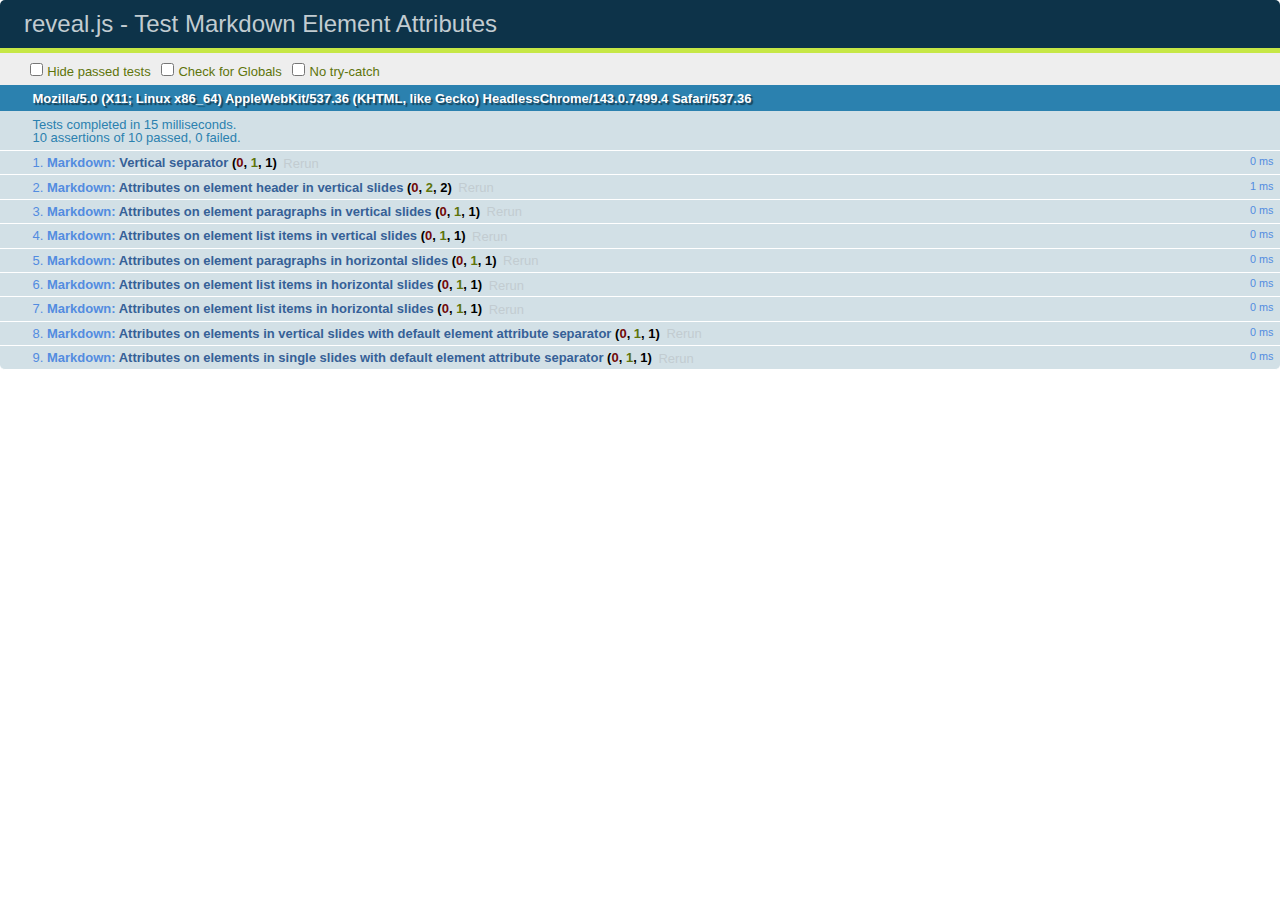
<file: ptt/test/test-markdown-element-attributes.html>
<!doctype html>
<html lang="en">

	<head>
		<meta charset="utf-8">

		<title>reveal.js - Test Markdown Element Attributes</title>

		<link rel="stylesheet" href="../css/reveal.css">
		<link rel="stylesheet" href="qunit-1.12.0.css">
	</head>

	<body style="overflow: auto;">

		<div id="qunit"></div>
		<div id="qunit-fixture"></div>

		<div class="reveal" style="display: none;">

			<div class="slides">

				<!-- <section data-markdown="example.md" data-separator="^\n\n\n" data-separator-vertical="^\n\n"></section> -->

				<!-- Slides are separated by newline + three dashes + newline, vertical slides identical but two dashes -->
				<section data-markdown data-separator="^\n---\n$" data-separator-vertical="^\n--\n$" data-element-attributes="{_\s*?([^}]+?)}">>
					<script type="text/template">
						## Slide 1.1
						<!-- {_class="fragment fade-out" data-fragment-index="1"} -->

						--

						## Slide 1.2
						<!-- {_class="fragment shrink"} -->

						Paragraph 1
						<!-- {_class="fragment grow"} -->

						Paragraph 2
						<!-- {_class="fragment grow"} -->

						- list item 1 <!-- {_class="fragment grow"} -->
						- list item 2 <!-- {_class="fragment grow"} -->
						- list item 3 <!-- {_class="fragment grow"} -->


						---

						## Slide 2


						Paragraph 1.2  
						multi-line <!-- {_class="fragment highlight-red"} -->

						Paragraph 2.2 <!-- {_class="fragment highlight-red"} -->

						Paragraph 2.3 <!-- {_class="fragment highlight-red"} -->

						Paragraph 2.4 <!-- {_class="fragment highlight-red"} -->

						- list item 1 <!-- {_class="fragment highlight-green"} -->
						- list item 2<!-- {_class="fragment highlight-green"} -->
						- list item 3<!-- {_class="fragment highlight-green"} -->
						- list item 4
						<!-- {_class="fragment highlight-green"} -->
						- list item 5<!-- {_class="fragment highlight-green"} -->

						Test

						![Example Picture](examples/assets/image2.png)
						<!-- {_class="reveal stretch"} -->

					</script>
				</section>



				<section 	data-markdown data-separator="^\n\n\n"
									data-separator-vertical="^\n\n"
									data-separator-notes="^Note:"
									data-charset="utf-8">
					<script type="text/template">
						# Test attributes in Markdown with default separator
						## Slide 1 Def <!-- .element: class="fragment highlight-red" data-fragment-index="1" -->


						## Slide 2 Def
						<!-- .element: class="fragment highlight-red" -->

					</script>
				</section>

				<section data-markdown>
				  <script type="text/template">
					## Hello world
					A paragraph
					<!-- .element: class="fragment highlight-blue" -->
				  </script>
				</section>

				<section data-markdown>
				  <script type="text/template">
					## Hello world

					Multiple  
					Line
					<!-- .element: class="fragment highlight-blue" -->
				  </script>
				</section>

				<section data-markdown>
				  <script type="text/template">
					## Hello world

					Test<!-- .element: class="fragment highlight-blue" -->

					More Test
				  </script>
				</section>


			</div>

		</div>

		<script src="../lib/js/head.min.js"></script>
		<script src="../js/reveal.js"></script>
		<script src="../plugin/markdown/marked.js"></script>
		<script src="../plugin/markdown/markdown.js"></script>
		<script src="qunit-1.12.0.js"></script>

		<script src="test-markdown-element-attributes.js"></script>

	</body>
</html>
</file>
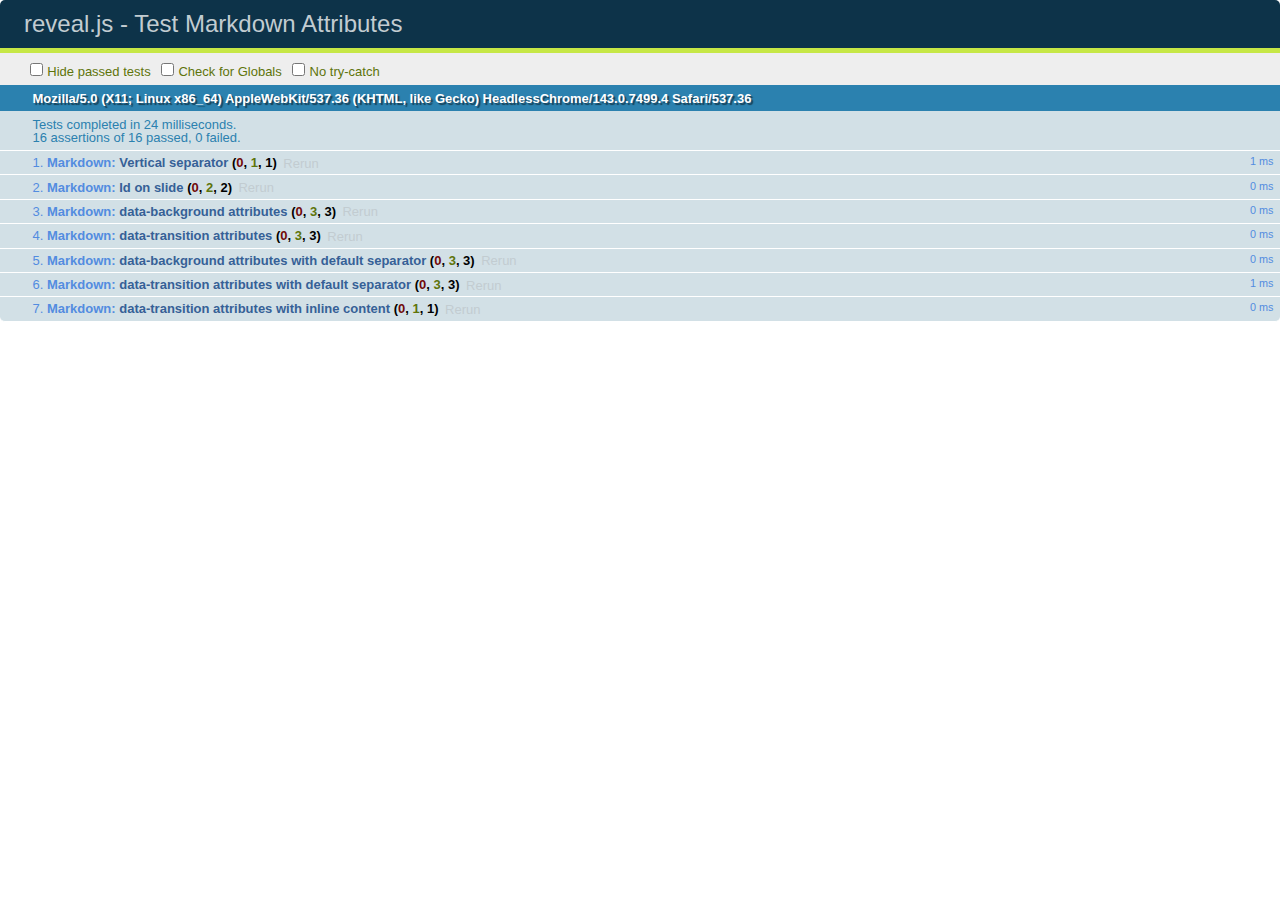
<file: ptt/test/test-markdown-slide-attributes.html>
<!doctype html>
<html lang="en">

	<head>
		<meta charset="utf-8">

		<title>reveal.js - Test Markdown Attributes</title>

		<link rel="stylesheet" href="../css/reveal.css">
		<link rel="stylesheet" href="qunit-1.12.0.css">
	</head>

	<body style="overflow: auto;">

		<div id="qunit"></div>
		<div id="qunit-fixture"></div>

		<div class="reveal" style="display: none;">

			<div class="slides">

				<!-- <section data-markdown="example.md" data-separator="^\n\n\n" data-separator-vertical="^\n\n"></section> -->

				<!-- Slides are separated by three lines, vertical slides by two lines, attributes are one any line starting with (spaces and) two dashes -->
				<section 	data-markdown data-separator="^\n\n\n"
									data-separator-vertical="^\n\n"
									data-separator-notes="^Note:"
									data-attributes="--\s(.*?)$"
									data-charset="utf-8">
					<script type="text/template">
						# Test attributes in Markdown
						## Slide 1



						## Slide 2
						<!-- -- id="slide2" data-transition="zoom" data-background="#A0C66B" -->


						## Slide 2.1
						<!-- -- data-background="#ff0000" data-transition="fade" -->


						## Slide 2.2
						[Link to Slide2](#/slide2)



						## Slide 3
						<!-- -- data-transition="zoom" data-background="#C6916B" -->



						## Slide 4
					</script>
				</section>

				<section 	data-markdown data-separator="^\n\n\n"
									data-separator-vertical="^\n\n"
									data-separator-notes="^Note:"
									data-charset="utf-8">
					<script type="text/template">
						# Test attributes in Markdown with default separator
						## Slide 1 Def



						## Slide 2 Def
						<!-- .slide: id="slide2def" data-transition="concave" data-background="#A7C66B" -->


						## Slide 2.1 Def
						<!-- .slide: data-background="#f70000" data-transition="page" -->


						## Slide 2.2 Def
						[Link to Slide2](#/slide2def)



						## Slide 3 Def
						<!-- .slide: data-transition="concave" data-background="#C7916B" -->



						## Slide 4
					</script>
				</section>

				<section data-markdown>
					<script type="text/template">
						<!-- .slide: data-background="#ff0000" -->
						## Hello world
					</script>
				</section>

				<section data-markdown>
					<script type="text/template">
						## Hello world
						<!-- .slide: data-background="#ff0000" -->
					</script>
				</section>

				<section data-markdown>
					<script type="text/template">
						## Hello world

						Test
						<!-- .slide: data-background="#ff0000" -->

						More Test
					</script>
				</section>

			</div>

		</div>

		<script src="../lib/js/head.min.js"></script>
		<script src="../js/reveal.js"></script>
		<script src="../plugin/markdown/marked.js"></script>
		<script src="../plugin/markdown/markdown.js"></script>
		<script src="qunit-1.12.0.js"></script>

		<script src="test-markdown-slide-attributes.js"></script>

	</body>
</html>
</file>
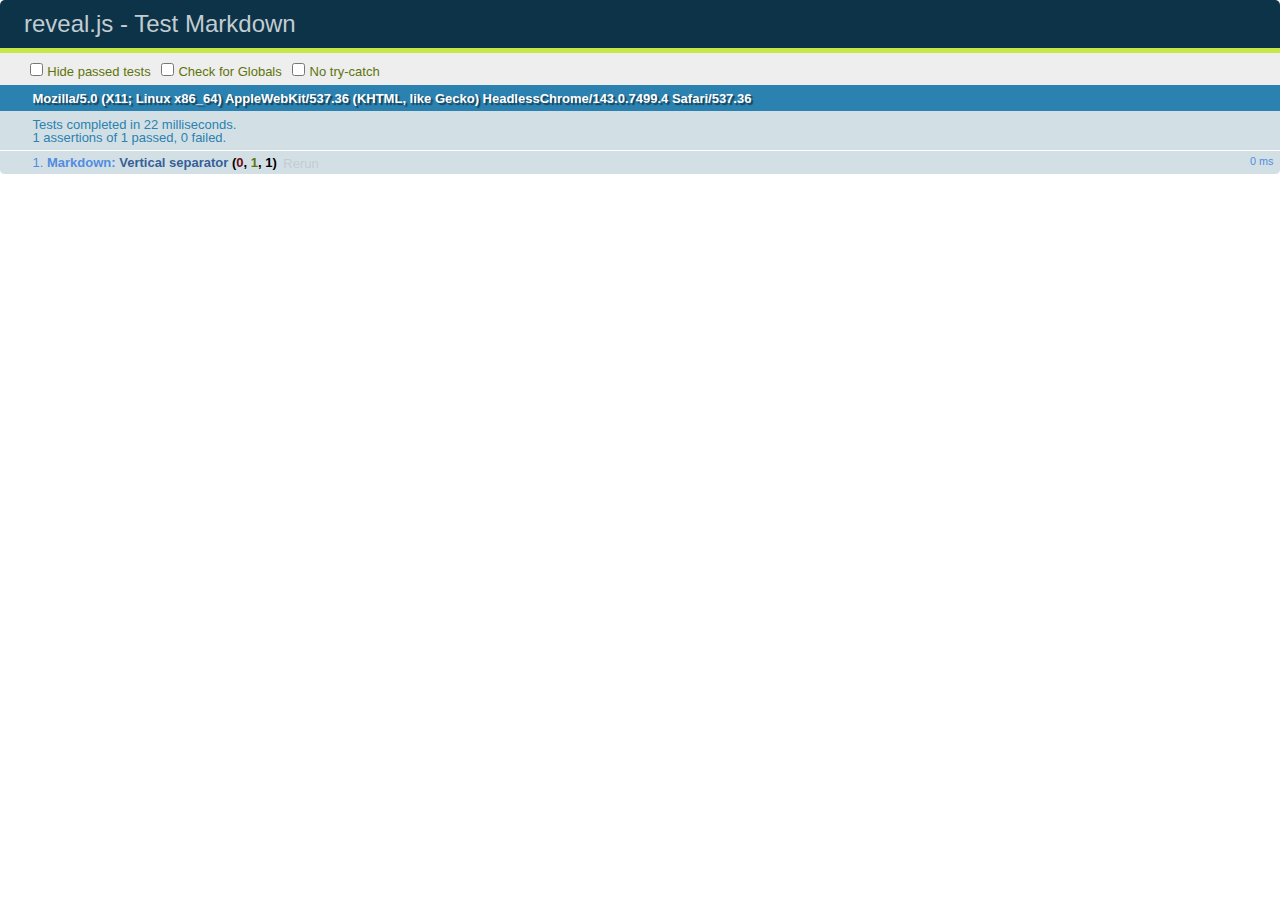
<file: ptt/test/test-markdown.html>
<!doctype html>
<html lang="en">

	<head>
		<meta charset="utf-8">

		<title>reveal.js - Test Markdown</title>

		<link rel="stylesheet" href="../css/reveal.css">
		<link rel="stylesheet" href="qunit-1.12.0.css">
	</head>

	<body style="overflow: auto;">

		<div id="qunit"></div>
  		<div id="qunit-fixture"></div>

		<div class="reveal" style="display: none;">

			<div class="slides">

				<!-- <section data-markdown="example.md" data-separator="^\n\n\n" data-separator-vertical="^\n\n"></section> -->

				<!-- Slides are separated by newline + three dashes + newline, vertical slides identical but two dashes -->
				<section data-markdown data-separator="^\n---\n$" data-separator-vertical="^\n--\n$">
					<script type="text/template">
						## Slide 1.1

						--

						## Slide 1.2

						---

						## Slide 2
					</script>
				</section>

			</div>

		</div>

		<script src="../lib/js/head.min.js"></script>
		<script src="../js/reveal.js"></script>
		<script src="../plugin/markdown/marked.js"></script>
		<script src="../plugin/markdown/markdown.js"></script>
		<script src="qunit-1.12.0.js"></script>

		<script src="test-markdown.js"></script>

	</body>
</html>
</file>
<file: emCase/sfiles/assets/css/ie9.css>
/*
	Solid State by HTML5 UP
	html5up.net | @n33co
	Free for personal and commercial use under the CCA 3.0 license (html5up.net/license)
*/

/* Basic */

	body {
		background-color: #2e3141;
		background-image: url("../../images/bg.jpg");
		background-size: cover;
		background-attachment: fixed;
		background-position: center;
	}

		body:before {
			background: rgba(46, 49, 65, 0.8);
			content: '';
			display: block;
			height: 100%;
			left: 0;
			position: fixed;
			top: 0;
			width: 100%;
		}

		body > * {
			position: relative;
			z-index: 1;
		}

/* Features */

	.features article {
		display: inline-block;
		width: 45%;
	}

/* Menu */

	#menu .inner {
		margin: 4em auto;
	}

/* Wrapper */

	#wrapper > header {
		background: none !important;
	}

	.wrapper.spotlight .inner {
		text-align: left !important;
	}

	.wrapper.spotlight .image {
		display: inline-block;
		margin: 0 3em 2em 0 !important;
		vertical-align: middle;
		width: 24%;
	}

	.wrapper.spotlight .content {
		display: inline-block;
		vertical-align: middle;
		width: 70%;
	}

/* Banner */

	#banner {
		background: none !important;
	}

/* Footer */

	#footer {
		background: none !important;
	}

		#footer .inner form {
			display: inline-block;
			width: 45%;
		}

		#footer .inner .contact {
			display: inline-block;
			width: 45%;
		}
</file>
<file: emCase/sfiles/assets/css/ie8.css>
/*
	Solid State by HTML5 UP
	html5up.net | @n33co
	Free for personal and commercial use under the CCA 3.0 license (html5up.net/license)
*/

/* Basic */

	body {
		-ms-behavior: url("assets/js/backgroundsize.min.htc");
	}

/* Type */

	h1.major, h2.major, h3.major, h4.major, h5.major, h6.major {
		border-bottom: solid 2px #ffffff;
	}

	blockquote {
		border-left: solid 4px #ffffff;
	}

	code {
		border: solid 2px #ffffff;
	}

	hr {
		border-bottom: solid 2px #ffffff;
	}

/* Button */

	input[type="submit"],
	input[type="reset"],
	input[type="button"],
	button,
	.button {
		position: relative;
		-ms-behavior: url("assets/js/ie/PIE.htc");
		border: solid 2px #ffffff;
	}

		input[type="submit"].special,
		input[type="reset"].special,
		input[type="button"].special,
		button.special,
		.button.special {
			border: 0;
		}

/* Form */

	input[type="text"],
	input[type="password"],
	input[type="email"],
	input[type="tel"],
	select,
	textarea {
		position: relative;
		-ms-behavior: url("assets/js/ie/PIE.htc");
		background: transparent;
		border: solid 2px #ffffff;
	}

/* Table */

	table tbody tr {
		border: solid 1px #ffffff;
		border-left: 0;
		border-right: 0;
	}

	table.alt tbody tr td {
		border: solid 1px #ffffff;
		border-left-width: 0;
		border-top-width: 0;
	}

		table.alt tbody tr td:first-child {
			border-left-width: 1px;
		}

	table.alt tbody tr:first-child td {
		border-top-width: 1px;
	}

	table.alt thead {
		border-bottom: 0;
	}

	table.alt tfoot {
		border-top: 0;
	}

/* Features */

	.features article {
		-ms-behavior: url("assets/js/ie/PIE.htc");
		position: relative;
		width: 44%;
	}

		.features article .image {
			margin-top: 0;
			margin-left: 0;
			width: 100%;
		}

/* Menu */

	#menu {
		background: #2e3141;
	}

		#menu h2 {
			border-bottom: solid 2px #ffffff;
		}

/* Header */

	#header {
		background-color: #353849;
	}

/* Wrapper */

	.wrapper {
		margin: 0;
	}

		.wrapper:before, .wrapper:after {
			display: none;
		}

		.wrapper.spotlight .image {
			-ms-behavior: url("assets/js/ie/PIE.htc");
		}

			.wrapper.spotlight .image img {
				position: relative;
				-ms-behavior: url("assets/js/ie/PIE.htc");
			}

/* Banner */

	#banner .logo .icon {
		border: solid 2px #ffffff;
		-ms-behavior: url("assets/js/ie/PIE.htc");
	}

	#banner h2 {
		border-bottom: solid 2px #ffffff;
	}

/* Footer */

	#footer .inner .copyright {
		border-top: solid 2px #ffffff;
	}

		#footer .inner .copyright li {
			border-left: solid 2px #ffffff;
		}
</file>
<file: emCase/sfiles/assets/css/main.css>
@import url(font-awesome.min.css);
@import url("https://fonts.googleapis.com/css?family=Raleway:200,700|Source+Sans+Pro:300,600,300italic,600italic");
/*
	Solid State by HTML5 UP
	html5up.net | @n33co
	Free for personal and commercial use under the CCA 3.0 license (html5up.net/license)
*/
/* Reset */
html, body, div, span, applet, object, iframe, h1, h2, h3, h4, h5, h6, p, blockquote, pre, a, abbr, acronym, address, big, cite, code, del, dfn, em, img, ins, kbd, q, s, samp, small, strike, strong, sub, sup, tt, var, b, u, i, center, dl, dt, dd, ol, ul, li, fieldset, form, label, legend, table, caption, tbody, tfoot, thead, tr, th, td, article, aside, canvas, details, embed, figure, figcaption, footer, header, hgroup, menu, nav, output, ruby, section, summary, time, mark, audio, video {
  margin: 0;
  padding: 0;
  border: 0;
  font-size: 100%;
  font: inherit;
  vertical-align: baseline; }

article, aside, details, figcaption, figure, footer, header, hgroup, menu, nav, section {
  display: block; }

body {
  line-height: 1; }

ol, ul {
  list-style: none; }

blockquote, q {
  quotes: none; }

blockquote:before, blockquote:after, q:before, q:after {
  content: '';
  content: none; }

table {
  border-collapse: collapse;
  border-spacing: 0; }

body {
  -webkit-text-size-adjust: none; }

/* Box Model */
*, *:before, *:after {
  -moz-box-sizing: border-box;
  -webkit-box-sizing: border-box;
  box-sizing: border-box; }

/* Grid */
.row {
  border-bottom: solid 1px transparent;
  -moz-box-sizing: border-box;
  -webkit-box-sizing: border-box;
  box-sizing: border-box; }

.row > * {
  float: left;
  -moz-box-sizing: border-box;
  -webkit-box-sizing: border-box;
  box-sizing: border-box; }

.row:after, .row:before {
  content: '';
  display: block;
  clear: both;
  height: 0; }

.row.uniform > * > :first-child {
  margin-top: 0; }

.row.uniform > * > :last-child {
  margin-bottom: 0; }

.row.\30 \25  > * {
  padding: 0 0 0 0em; }

.row.\30 \25 {
  margin: 0 0 -1px 0em; }

.row.uniform.\30 \25  > * {
  padding: 0em 0 0 0em; }

.row.uniform.\30 \25 {
  margin: 0em 0 -1px 0em; }

.row > * {
  padding: 0 0 0 1.75em; }

.row {
  margin: 0 0 -1px -1.75em; }

.row.uniform > * {
  padding: 1.75em 0 0 1.75em; }

.row.uniform {
  margin: -1.75em 0 -1px -1.75em; }

.row.\32 00\25  > * {
  padding: 0 0 0 3.5em; }

.row.\32 00\25 {
  margin: 0 0 -1px -3.5em; }

.row.uniform.\32 00\25  > * {
  padding: 3.5em 0 0 3.5em; }

.row.uniform.\32 00\25 {
  margin: -3.5em 0 -1px -3.5em; }

.row.\31 50\25  > * {
  padding: 0 0 0 2.625em; }

.row.\31 50\25 {
  margin: 0 0 -1px -2.625em; }

.row.uniform.\31 50\25  > * {
  padding: 2.625em 0 0 2.625em; }

.row.uniform.\31 50\25 {
  margin: -2.625em 0 -1px -2.625em; }

.row.\35 0\25  > * {
  padding: 0 0 0 0.875em; }

.row.\35 0\25 {
  margin: 0 0 -1px -0.875em; }

.row.uniform.\35 0\25  > * {
  padding: 0.875em 0 0 0.875em; }

.row.uniform.\35 0\25 {
  margin: -0.875em 0 -1px -0.875em; }

.row.\32 5\25  > * {
  padding: 0 0 0 0.4375em; }

.row.\32 5\25 {
  margin: 0 0 -1px -0.4375em; }

.row.uniform.\32 5\25  > * {
  padding: 0.4375em 0 0 0.4375em; }

.row.uniform.\32 5\25 {
  margin: -0.4375em 0 -1px -0.4375em; }

.\31 2u, .\31 2u\24 {
  width: 100%;
  clear: none;
  margin-left: 0; }

.\31 1u, .\31 1u\24 {
  width: 91.6666666667%;
  clear: none;
  margin-left: 0; }

.\31 0u, .\31 0u\24 {
  width: 83.3333333333%;
  clear: none;
  margin-left: 0; }

.\39 u, .\39 u\24 {
  width: 75%;
  clear: none;
  margin-left: 0; }

.\38 u, .\38 u\24 {
  width: 66.6666666667%;
  clear: none;
  margin-left: 0; }

.\37 u, .\37 u\24 {
  width: 58.3333333333%;
  clear: none;
  margin-left: 0; }

.\36 u, .\36 u\24 {
  width: 50%;
  clear: none;
  margin-left: 0; }

.\35 u, .\35 u\24 {
  width: 41.6666666667%;
  clear: none;
  margin-left: 0; }

.\34 u, .\34 u\24 {
  width: 33.3333333333%;
  clear: none;
  margin-left: 0; }

.\33 u, .\33 u\24 {
  width: 25%;
  clear: none;
  margin-left: 0; }

.\32 u, .\32 u\24 {
  width: 16.6666666667%;
  clear: none;
  margin-left: 0; }

.\31 u, .\31 u\24 {
  width: 8.3333333333%;
  clear: none;
  margin-left: 0; }

.\31 2u\24  + *,
.\31 1u\24  + *,
.\31 0u\24  + *,
.\39 u\24  + *,
.\38 u\24  + *,
.\37 u\24  + *,
.\36 u\24  + *,
.\35 u\24  + *,
.\34 u\24  + *,
.\33 u\24  + *,
.\32 u\24  + *,
.\31 u\24  + * {
  clear: left; }

.\-11u {
  margin-left: 91.66667%; }

.\-10u {
  margin-left: 83.33333%; }

.\-9u {
  margin-left: 75%; }

.\-8u {
  margin-left: 66.66667%; }

.\-7u {
  margin-left: 58.33333%; }

.\-6u {
  margin-left: 50%; }

.\-5u {
  margin-left: 41.66667%; }

.\-4u {
  margin-left: 33.33333%; }

.\-3u {
  margin-left: 25%; }

.\-2u {
  margin-left: 16.66667%; }

.\-1u {
  margin-left: 8.33333%; }

@media screen and (max-width: 1680px) {
  .row > * {
    padding: 0 0 0 1.75em; }

  .row {
    margin: 0 0 -1px -1.75em; }

  .row.uniform > * {
    padding: 1.75em 0 0 1.75em; }

  .row.uniform {
    margin: -1.75em 0 -1px -1.75em; }

  .row.\32 00\25  > * {
    padding: 0 0 0 3.5em; }

  .row.\32 00\25 {
    margin: 0 0 -1px -3.5em; }

  .row.uniform.\32 00\25  > * {
    padding: 3.5em 0 0 3.5em; }

  .row.uniform.\32 00\25 {
    margin: -3.5em 0 -1px -3.5em; }

  .row.\31 50\25  > * {
    padding: 0 0 0 2.625em; }

  .row.\31 50\25 {
    margin: 0 0 -1px -2.625em; }

  .row.uniform.\31 50\25  > * {
    padding: 2.625em 0 0 2.625em; }

  .row.uniform.\31 50\25 {
    margin: -2.625em 0 -1px -2.625em; }

  .row.\35 0\25  > * {
    padding: 0 0 0 0.875em; }

  .row.\35 0\25 {
    margin: 0 0 -1px -0.875em; }

  .row.uniform.\35 0\25  > * {
    padding: 0.875em 0 0 0.875em; }

  .row.uniform.\35 0\25 {
    margin: -0.875em 0 -1px -0.875em; }

  .row.\32 5\25  > * {
    padding: 0 0 0 0.4375em; }

  .row.\32 5\25 {
    margin: 0 0 -1px -0.4375em; }

  .row.uniform.\32 5\25  > * {
    padding: 0.4375em 0 0 0.4375em; }

  .row.uniform.\32 5\25 {
    margin: -0.4375em 0 -1px -0.4375em; }

  .\31 2u\28xlarge\29, .\31 2u\24\28xlarge\29 {
    width: 100%;
    clear: none;
    margin-left: 0; }

  .\31 1u\28xlarge\29, .\31 1u\24\28xlarge\29 {
    width: 91.6666666667%;
    clear: none;
    margin-left: 0; }

  .\31 0u\28xlarge\29, .\31 0u\24\28xlarge\29 {
    width: 83.3333333333%;
    clear: none;
    margin-left: 0; }

  .\39 u\28xlarge\29, .\39 u\24\28xlarge\29 {
    width: 75%;
    clear: none;
    margin-left: 0; }

  .\38 u\28xlarge\29, .\38 u\24\28xlarge\29 {
    width: 66.6666666667%;
    clear: none;
    margin-left: 0; }

  .\37 u\28xlarge\29, .\37 u\24\28xlarge\29 {
    width: 58.3333333333%;
    clear: none;
    margin-left: 0; }

  .\36 u\28xlarge\29, .\36 u\24\28xlarge\29 {
    width: 50%;
    clear: none;
    margin-left: 0; }

  .\35 u\28xlarge\29, .\35 u\24\28xlarge\29 {
    width: 41.6666666667%;
    clear: none;
    margin-left: 0; }

  .\34 u\28xlarge\29, .\34 u\24\28xlarge\29 {
    width: 33.3333333333%;
    clear: none;
    margin-left: 0; }

  .\33 u\28xlarge\29, .\33 u\24\28xlarge\29 {
    width: 25%;
    clear: none;
    margin-left: 0; }

  .\32 u\28xlarge\29, .\32 u\24\28xlarge\29 {
    width: 16.6666666667%;
    clear: none;
    margin-left: 0; }

  .\31 u\28xlarge\29, .\31 u\24\28xlarge\29 {
    width: 8.3333333333%;
    clear: none;
    margin-left: 0; }

  .\31 2u\24\28xlarge\29  + *,
  .\31 1u\24\28xlarge\29  + *,
  .\31 0u\24\28xlarge\29  + *,
  .\39 u\24\28xlarge\29  + *,
  .\38 u\24\28xlarge\29  + *,
  .\37 u\24\28xlarge\29  + *,
  .\36 u\24\28xlarge\29  + *,
  .\35 u\24\28xlarge\29  + *,
  .\34 u\24\28xlarge\29  + *,
  .\33 u\24\28xlarge\29  + *,
  .\32 u\24\28xlarge\29  + *,
  .\31 u\24\28xlarge\29  + * {
    clear: left; }

  .\-11u\28xlarge\29 {
    margin-left: 91.66667%; }

  .\-10u\28xlarge\29 {
    margin-left: 83.33333%; }

  .\-9u\28xlarge\29 {
    margin-left: 75%; }

  .\-8u\28xlarge\29 {
    margin-left: 66.66667%; }

  .\-7u\28xlarge\29 {
    margin-left: 58.33333%; }

  .\-6u\28xlarge\29 {
    margin-left: 50%; }

  .\-5u\28xlarge\29 {
    margin-left: 41.66667%; }

  .\-4u\28xlarge\29 {
    margin-left: 33.33333%; }

  .\-3u\28xlarge\29 {
    margin-left: 25%; }

  .\-2u\28xlarge\29 {
    margin-left: 16.66667%; }

  .\-1u\28xlarge\29 {
    margin-left: 8.33333%; } }
@media screen and (max-width: 1280px) {
  .row > * {
    padding: 0 0 0 1.75em; }

  .row {
    margin: 0 0 -1px -1.75em; }

  .row.uniform > * {
    padding: 1.75em 0 0 1.75em; }

  .row.uniform {
    margin: -1.75em 0 -1px -1.75em; }

  .row.\32 00\25  > * {
    padding: 0 0 0 3.5em; }

  .row.\32 00\25 {
    margin: 0 0 -1px -3.5em; }

  .row.uniform.\32 00\25  > * {
    padding: 3.5em 0 0 3.5em; }

  .row.uniform.\32 00\25 {
    margin: -3.5em 0 -1px -3.5em; }

  .row.\31 50\25  > * {
    padding: 0 0 0 2.625em; }

  .row.\31 50\25 {
    margin: 0 0 -1px -2.625em; }

  .row.uniform.\31 50\25  > * {
    padding: 2.625em 0 0 2.625em; }

  .row.uniform.\31 50\25 {
    margin: -2.625em 0 -1px -2.625em; }

  .row.\35 0\25  > * {
    padding: 0 0 0 0.875em; }

  .row.\35 0\25 {
    margin: 0 0 -1px -0.875em; }

  .row.uniform.\35 0\25  > * {
    padding: 0.875em 0 0 0.875em; }

  .row.uniform.\35 0\25 {
    margin: -0.875em 0 -1px -0.875em; }

  .row.\32 5\25  > * {
    padding: 0 0 0 0.4375em; }

  .row.\32 5\25 {
    margin: 0 0 -1px -0.4375em; }

  .row.uniform.\32 5\25  > * {
    padding: 0.4375em 0 0 0.4375em; }

  .row.uniform.\32 5\25 {
    margin: -0.4375em 0 -1px -0.4375em; }

  .\31 2u\28large\29, .\31 2u\24\28large\29 {
    width: 100%;
    clear: none;
    margin-left: 0; }

  .\31 1u\28large\29, .\31 1u\24\28large\29 {
    width: 91.6666666667%;
    clear: none;
    margin-left: 0; }

  .\31 0u\28large\29, .\31 0u\24\28large\29 {
    width: 83.3333333333%;
    clear: none;
    margin-left: 0; }

  .\39 u\28large\29, .\39 u\24\28large\29 {
    width: 75%;
    clear: none;
    margin-left: 0; }

  .\38 u\28large\29, .\38 u\24\28large\29 {
    width: 66.6666666667%;
    clear: none;
    margin-left: 0; }

  .\37 u\28large\29, .\37 u\24\28large\29 {
    width: 58.3333333333%;
    clear: none;
    margin-left: 0; }

  .\36 u\28large\29, .\36 u\24\28large\29 {
    width: 50%;
    clear: none;
    margin-left: 0; }

  .\35 u\28large\29, .\35 u\24\28large\29 {
    width: 41.6666666667%;
    clear: none;
    margin-left: 0; }

  .\34 u\28large\29, .\34 u\24\28large\29 {
    width: 33.3333333333%;
    clear: none;
    margin-left: 0; }

  .\33 u\28large\29, .\33 u\24\28large\29 {
    width: 25%;
    clear: none;
    margin-left: 0; }

  .\32 u\28large\29, .\32 u\24\28large\29 {
    width: 16.6666666667%;
    clear: none;
    margin-left: 0; }

  .\31 u\28large\29, .\31 u\24\28large\29 {
    width: 8.3333333333%;
    clear: none;
    margin-left: 0; }

  .\31 2u\24\28large\29  + *,
  .\31 1u\24\28large\29  + *,
  .\31 0u\24\28large\29  + *,
  .\39 u\24\28large\29  + *,
  .\38 u\24\28large\29  + *,
  .\37 u\24\28large\29  + *,
  .\36 u\24\28large\29  + *,
  .\35 u\24\28large\29  + *,
  .\34 u\24\28large\29  + *,
  .\33 u\24\28large\29  + *,
  .\32 u\24\28large\29  + *,
  .\31 u\24\28large\29  + * {
    clear: left; }

  .\-11u\28large\29 {
    margin-left: 91.66667%; }

  .\-10u\28large\29 {
    margin-left: 83.33333%; }

  .\-9u\28large\29 {
    margin-left: 75%; }

  .\-8u\28large\29 {
    margin-left: 66.66667%; }

  .\-7u\28large\29 {
    margin-left: 58.33333%; }

  .\-6u\28large\29 {
    margin-left: 50%; }

  .\-5u\28large\29 {
    margin-left: 41.66667%; }

  .\-4u\28large\29 {
    margin-left: 33.33333%; }

  .\-3u\28large\29 {
    margin-left: 25%; }

  .\-2u\28large\29 {
    margin-left: 16.66667%; }

  .\-1u\28large\29 {
    margin-left: 8.33333%; } }
@media screen and (max-width: 980px) {
  .row > * {
    padding: 0 0 0 1.75em; }

  .row {
    margin: 0 0 -1px -1.75em; }

  .row.uniform > * {
    padding: 1.75em 0 0 1.75em; }

  .row.uniform {
    margin: -1.75em 0 -1px -1.75em; }

  .row.\32 00\25  > * {
    padding: 0 0 0 3.5em; }

  .row.\32 00\25 {
    margin: 0 0 -1px -3.5em; }

  .row.uniform.\32 00\25  > * {
    padding: 3.5em 0 0 3.5em; }

  .row.uniform.\32 00\25 {
    margin: -3.5em 0 -1px -3.5em; }

  .row.\31 50\25  > * {
    padding: 0 0 0 2.625em; }

  .row.\31 50\25 {
    margin: 0 0 -1px -2.625em; }

  .row.uniform.\31 50\25  > * {
    padding: 2.625em 0 0 2.625em; }

  .row.uniform.\31 50\25 {
    margin: -2.625em 0 -1px -2.625em; }

  .row.\35 0\25  > * {
    padding: 0 0 0 0.875em; }

  .row.\35 0\25 {
    margin: 0 0 -1px -0.875em; }

  .row.uniform.\35 0\25  > * {
    padding: 0.875em 0 0 0.875em; }

  .row.uniform.\35 0\25 {
    margin: -0.875em 0 -1px -0.875em; }

  .row.\32 5\25  > * {
    padding: 0 0 0 0.4375em; }

  .row.\32 5\25 {
    margin: 0 0 -1px -0.4375em; }

  .row.uniform.\32 5\25  > * {
    padding: 0.4375em 0 0 0.4375em; }

  .row.uniform.\32 5\25 {
    margin: -0.4375em 0 -1px -0.4375em; }

  .\31 2u\28medium\29, .\31 2u\24\28medium\29 {
    width: 100%;
    clear: none;
    margin-left: 0; }

  .\31 1u\28medium\29, .\31 1u\24\28medium\29 {
    width: 91.6666666667%;
    clear: none;
    margin-left: 0; }

  .\31 0u\28medium\29, .\31 0u\24\28medium\29 {
    width: 83.3333333333%;
    clear: none;
    margin-left: 0; }

  .\39 u\28medium\29, .\39 u\24\28medium\29 {
    width: 75%;
    clear: none;
    margin-left: 0; }

  .\38 u\28medium\29, .\38 u\24\28medium\29 {
    width: 66.6666666667%;
    clear: none;
    margin-left: 0; }

  .\37 u\28medium\29, .\37 u\24\28medium\29 {
    width: 58.3333333333%;
    clear: none;
    margin-left: 0; }

  .\36 u\28medium\29, .\36 u\24\28medium\29 {
    width: 50%;
    clear: none;
    margin-left: 0; }

  .\35 u\28medium\29, .\35 u\24\28medium\29 {
    width: 41.6666666667%;
    clear: none;
    margin-left: 0; }

  .\34 u\28medium\29, .\34 u\24\28medium\29 {
    width: 33.3333333333%;
    clear: none;
    margin-left: 0; }

  .\33 u\28medium\29, .\33 u\24\28medium\29 {
    width: 25%;
    clear: none;
    margin-left: 0; }

  .\32 u\28medium\29, .\32 u\24\28medium\29 {
    width: 16.6666666667%;
    clear: none;
    margin-left: 0; }

  .\31 u\28medium\29, .\31 u\24\28medium\29 {
    width: 8.3333333333%;
    clear: none;
    margin-left: 0; }

  .\31 2u\24\28medium\29  + *,
  .\31 1u\24\28medium\29  + *,
  .\31 0u\24\28medium\29  + *,
  .\39 u\24\28medium\29  + *,
  .\38 u\24\28medium\29  + *,
  .\37 u\24\28medium\29  + *,
  .\36 u\24\28medium\29  + *,
  .\35 u\24\28medium\29  + *,
  .\34 u\24\28medium\29  + *,
  .\33 u\24\28medium\29  + *,
  .\32 u\24\28medium\29  + *,
  .\31 u\24\28medium\29  + * {
    clear: left; }

  .\-11u\28medium\29 {
    margin-left: 91.66667%; }

  .\-10u\28medium\29 {
    margin-left: 83.33333%; }

  .\-9u\28medium\29 {
    margin-left: 75%; }

  .\-8u\28medium\29 {
    margin-left: 66.66667%; }

  .\-7u\28medium\29 {
    margin-left: 58.33333%; }

  .\-6u\28medium\29 {
    margin-left: 50%; }

  .\-5u\28medium\29 {
    margin-left: 41.66667%; }

  .\-4u\28medium\29 {
    margin-left: 33.33333%; }

  .\-3u\28medium\29 {
    margin-left: 25%; }

  .\-2u\28medium\29 {
    margin-left: 16.66667%; }

  .\-1u\28medium\29 {
    margin-left: 8.33333%; } }
@media screen and (max-width: 736px) {
  .row > * {
    padding: 0 0 0 1.25em; }

  .row {
    margin: 0 0 -1px -1.25em; }

  .row.uniform > * {
    padding: 1.25em 0 0 1.25em; }

  .row.uniform {
    margin: -1.25em 0 -1px -1.25em; }

  .row.\32 00\25  > * {
    padding: 0 0 0 2.5em; }

  .row.\32 00\25 {
    margin: 0 0 -1px -2.5em; }

  .row.uniform.\32 00\25  > * {
    padding: 2.5em 0 0 2.5em; }

  .row.uniform.\32 00\25 {
    margin: -2.5em 0 -1px -2.5em; }

  .row.\31 50\25  > * {
    padding: 0 0 0 1.875em; }

  .row.\31 50\25 {
    margin: 0 0 -1px -1.875em; }

  .row.uniform.\31 50\25  > * {
    padding: 1.875em 0 0 1.875em; }

  .row.uniform.\31 50\25 {
    margin: -1.875em 0 -1px -1.875em; }

  .row.\35 0\25  > * {
    padding: 0 0 0 0.625em; }

  .row.\35 0\25 {
    margin: 0 0 -1px -0.625em; }

  .row.uniform.\35 0\25  > * {
    padding: 0.625em 0 0 0.625em; }

  .row.uniform.\35 0\25 {
    margin: -0.625em 0 -1px -0.625em; }

  .row.\32 5\25  > * {
    padding: 0 0 0 0.3125em; }

  .row.\32 5\25 {
    margin: 0 0 -1px -0.3125em; }

  .row.uniform.\32 5\25  > * {
    padding: 0.3125em 0 0 0.3125em; }

  .row.uniform.\32 5\25 {
    margin: -0.3125em 0 -1px -0.3125em; }

  .\31 2u\28small\29, .\31 2u\24\28small\29 {
    width: 100%;
    clear: none;
    margin-left: 0; }

  .\31 1u\28small\29, .\31 1u\24\28small\29 {
    width: 91.6666666667%;
    clear: none;
    margin-left: 0; }

  .\31 0u\28small\29, .\31 0u\24\28small\29 {
    width: 83.3333333333%;
    clear: none;
    margin-left: 0; }

  .\39 u\28small\29, .\39 u\24\28small\29 {
    width: 75%;
    clear: none;
    margin-left: 0; }

  .\38 u\28small\29, .\38 u\24\28small\29 {
    width: 66.6666666667%;
    clear: none;
    margin-left: 0; }

  .\37 u\28small\29, .\37 u\24\28small\29 {
    width: 58.3333333333%;
    clear: none;
    margin-left: 0; }

  .\36 u\28small\29, .\36 u\24\28small\29 {
    width: 50%;
    clear: none;
    margin-left: 0; }

  .\35 u\28small\29, .\35 u\24\28small\29 {
    width: 41.6666666667%;
    clear: none;
    margin-left: 0; }

  .\34 u\28small\29, .\34 u\24\28small\29 {
    width: 33.3333333333%;
    clear: none;
    margin-left: 0; }

  .\33 u\28small\29, .\33 u\24\28small\29 {
    width: 25%;
    clear: none;
    margin-left: 0; }

  .\32 u\28small\29, .\32 u\24\28small\29 {
    width: 16.6666666667%;
    clear: none;
    margin-left: 0; }

  .\31 u\28small\29, .\31 u\24\28small\29 {
    width: 8.3333333333%;
    clear: none;
    margin-left: 0; }

  .\31 2u\24\28small\29  + *,
  .\31 1u\24\28small\29  + *,
  .\31 0u\24\28small\29  + *,
  .\39 u\24\28small\29  + *,
  .\38 u\24\28small\29  + *,
  .\37 u\24\28small\29  + *,
  .\36 u\24\28small\29  + *,
  .\35 u\24\28small\29  + *,
  .\34 u\24\28small\29  + *,
  .\33 u\24\28small\29  + *,
  .\32 u\24\28small\29  + *,
  .\31 u\24\28small\29  + * {
    clear: left; }

  .\-11u\28small\29 {
    margin-left: 91.66667%; }

  .\-10u\28small\29 {
    margin-left: 83.33333%; }

  .\-9u\28small\29 {
    margin-left: 75%; }

  .\-8u\28small\29 {
    margin-left: 66.66667%; }

  .\-7u\28small\29 {
    margin-left: 58.33333%; }

  .\-6u\28small\29 {
    margin-left: 50%; }

  .\-5u\28small\29 {
    margin-left: 41.66667%; }

  .\-4u\28small\29 {
    margin-left: 33.33333%; }

  .\-3u\28small\29 {
    margin-left: 25%; }

  .\-2u\28small\29 {
    margin-left: 16.66667%; }

  .\-1u\28small\29 {
    margin-left: 8.33333%; } }
@media screen and (max-width: 640px) {
  .row > * {
    padding: 0 0 0 1.25em; }

  .row {
    margin: 0 0 -1px -1.25em; }

  .row.uniform > * {
    padding: 1.25em 0 0 1.25em; }

  .row.uniform {
    margin: -1.25em 0 -1px -1.25em; }

  .row.\32 00\25  > * {
    padding: 0 0 0 2.5em; }

  .row.\32 00\25 {
    margin: 0 0 -1px -2.5em; }

  .row.uniform.\32 00\25  > * {
    padding: 2.5em 0 0 2.5em; }

  .row.uniform.\32 00\25 {
    margin: -2.5em 0 -1px -2.5em; }

  .row.\31 50\25  > * {
    padding: 0 0 0 1.875em; }

  .row.\31 50\25 {
    margin: 0 0 -1px -1.875em; }

  .row.uniform.\31 50\25  > * {
    padding: 1.875em 0 0 1.875em; }

  .row.uniform.\31 50\25 {
    margin: -1.875em 0 -1px -1.875em; }

  .row.\35 0\25  > * {
    padding: 0 0 0 0.625em; }

  .row.\35 0\25 {
    margin: 0 0 -1px -0.625em; }

  .row.uniform.\35 0\25  > * {
    padding: 0.625em 0 0 0.625em; }

  .row.uniform.\35 0\25 {
    margin: -0.625em 0 -1px -0.625em; }

  .row.\32 5\25  > * {
    padding: 0 0 0 0.3125em; }

  .row.\32 5\25 {
    margin: 0 0 -1px -0.3125em; }

  .row.uniform.\32 5\25  > * {
    padding: 0.3125em 0 0 0.3125em; }

  .row.uniform.\32 5\25 {
    margin: -0.3125em 0 -1px -0.3125em; }

  .\31 2u\28xsmall\29, .\31 2u\24\28xsmall\29 {
    width: 100%;
    clear: none;
    margin-left: 0; }

  .\31 1u\28xsmall\29, .\31 1u\24\28xsmall\29 {
    width: 91.6666666667%;
    clear: none;
    margin-left: 0; }

  .\31 0u\28xsmall\29, .\31 0u\24\28xsmall\29 {
    width: 83.3333333333%;
    clear: none;
    margin-left: 0; }

  .\39 u\28xsmall\29, .\39 u\24\28xsmall\29 {
    width: 75%;
    clear: none;
    margin-left: 0; }

  .\38 u\28xsmall\29, .\38 u\24\28xsmall\29 {
    width: 66.6666666667%;
    clear: none;
    margin-left: 0; }

  .\37 u\28xsmall\29, .\37 u\24\28xsmall\29 {
    width: 58.3333333333%;
    clear: none;
    margin-left: 0; }

  .\36 u\28xsmall\29, .\36 u\24\28xsmall\29 {
    width: 50%;
    clear: none;
    margin-left: 0; }

  .\35 u\28xsmall\29, .\35 u\24\28xsmall\29 {
    width: 41.6666666667%;
    clear: none;
    margin-left: 0; }

  .\34 u\28xsmall\29, .\34 u\24\28xsmall\29 {
    width: 33.3333333333%;
    clear: none;
    margin-left: 0; }

  .\33 u\28xsmall\29, .\33 u\24\28xsmall\29 {
    width: 25%;
    clear: none;
    margin-left: 0; }

  .\32 u\28xsmall\29, .\32 u\24\28xsmall\29 {
    width: 16.6666666667%;
    clear: none;
    margin-left: 0; }

  .\31 u\28xsmall\29, .\31 u\24\28xsmall\29 {
    width: 8.3333333333%;
    clear: none;
    margin-left: 0; }

  .\31 2u\24\28xsmall\29  + *,
  .\31 1u\24\28xsmall\29  + *,
  .\31 0u\24\28xsmall\29  + *,
  .\39 u\24\28xsmall\29  + *,
  .\38 u\24\28xsmall\29  + *,
  .\37 u\24\28xsmall\29  + *,
  .\36 u\24\28xsmall\29  + *,
  .\35 u\24\28xsmall\29  + *,
  .\34 u\24\28xsmall\29  + *,
  .\33 u\24\28xsmall\29  + *,
  .\32 u\24\28xsmall\29  + *,
  .\31 u\24\28xsmall\29  + * {
    clear: left; }

  .\-11u\28xsmall\29 {
    margin-left: 91.66667%; }

  .\-10u\28xsmall\29 {
    margin-left: 83.33333%; }

  .\-9u\28xsmall\29 {
    margin-left: 75%; }

  .\-8u\28xsmall\29 {
    margin-left: 66.66667%; }

  .\-7u\28xsmall\29 {
    margin-left: 58.33333%; }

  .\-6u\28xsmall\29 {
    margin-left: 50%; }

  .\-5u\28xsmall\29 {
    margin-left: 41.66667%; }

  .\-4u\28xsmall\29 {
    margin-left: 33.33333%; }

  .\-3u\28xsmall\29 {
    margin-left: 25%; }

  .\-2u\28xsmall\29 {
    margin-left: 16.66667%; }

  .\-1u\28xsmall\29 {
    margin-left: 8.33333%; } }
@media screen and (max-width: 360px) {
  .row > * {
    padding: 0 0 0 1.25em; }

  .row {
    margin: 0 0 -1px -1.25em; }

  .row.uniform > * {
    padding: 1.25em 0 0 1.25em; }

  .row.uniform {
    margin: -1.25em 0 -1px -1.25em; }

  .row.\32 00\25  > * {
    padding: 0 0 0 2.5em; }

  .row.\32 00\25 {
    margin: 0 0 -1px -2.5em; }

  .row.uniform.\32 00\25  > * {
    padding: 2.5em 0 0 2.5em; }

  .row.uniform.\32 00\25 {
    margin: -2.5em 0 -1px -2.5em; }

  .row.\31 50\25  > * {
    padding: 0 0 0 1.875em; }

  .row.\31 50\25 {
    margin: 0 0 -1px -1.875em; }

  .row.uniform.\31 50\25  > * {
    padding: 1.875em 0 0 1.875em; }

  .row.uniform.\31 50\25 {
    margin: -1.875em 0 -1px -1.875em; }

  .row.\35 0\25  > * {
    padding: 0 0 0 0.625em; }

  .row.\35 0\25 {
    margin: 0 0 -1px -0.625em; }

  .row.uniform.\35 0\25  > * {
    padding: 0.625em 0 0 0.625em; }

  .row.uniform.\35 0\25 {
    margin: -0.625em 0 -1px -0.625em; }

  .row.\32 5\25  > * {
    padding: 0 0 0 0.3125em; }

  .row.\32 5\25 {
    margin: 0 0 -1px -0.3125em; }

  .row.uniform.\32 5\25  > * {
    padding: 0.3125em 0 0 0.3125em; }

  .row.uniform.\32 5\25 {
    margin: -0.3125em 0 -1px -0.3125em; }

  .\31 2u\28xxsmall\29, .\31 2u\24\28xxsmall\29 {
    width: 100%;
    clear: none;
    margin-left: 0; }

  .\31 1u\28xxsmall\29, .\31 1u\24\28xxsmall\29 {
    width: 91.6666666667%;
    clear: none;
    margin-left: 0; }

  .\31 0u\28xxsmall\29, .\31 0u\24\28xxsmall\29 {
    width: 83.3333333333%;
    clear: none;
    margin-left: 0; }

  .\39 u\28xxsmall\29, .\39 u\24\28xxsmall\29 {
    width: 75%;
    clear: none;
    margin-left: 0; }

  .\38 u\28xxsmall\29, .\38 u\24\28xxsmall\29 {
    width: 66.6666666667%;
    clear: none;
    margin-left: 0; }

  .\37 u\28xxsmall\29, .\37 u\24\28xxsmall\29 {
    width: 58.3333333333%;
    clear: none;
    margin-left: 0; }

  .\36 u\28xxsmall\29, .\36 u\24\28xxsmall\29 {
    width: 50%;
    clear: none;
    margin-left: 0; }

  .\35 u\28xxsmall\29, .\35 u\24\28xxsmall\29 {
    width: 41.6666666667%;
    clear: none;
    margin-left: 0; }

  .\34 u\28xxsmall\29, .\34 u\24\28xxsmall\29 {
    width: 33.3333333333%;
    clear: none;
    margin-left: 0; }

  .\33 u\28xxsmall\29, .\33 u\24\28xxsmall\29 {
    width: 25%;
    clear: none;
    margin-left: 0; }

  .\32 u\28xxsmall\29, .\32 u\24\28xxsmall\29 {
    width: 16.6666666667%;
    clear: none;
    margin-left: 0; }

  .\31 u\28xxsmall\29, .\31 u\24\28xxsmall\29 {
    width: 8.3333333333%;
    clear: none;
    margin-left: 0; }

  .\31 2u\24\28xxsmall\29  + *,
  .\31 1u\24\28xxsmall\29  + *,
  .\31 0u\24\28xxsmall\29  + *,
  .\39 u\24\28xxsmall\29  + *,
  .\38 u\24\28xxsmall\29  + *,
  .\37 u\24\28xxsmall\29  + *,
  .\36 u\24\28xxsmall\29  + *,
  .\35 u\24\28xxsmall\29  + *,
  .\34 u\24\28xxsmall\29  + *,
  .\33 u\24\28xxsmall\29  + *,
  .\32 u\24\28xxsmall\29  + *,
  .\31 u\24\28xxsmall\29  + * {
    clear: left; }

  .\-11u\28xxsmall\29 {
    margin-left: 91.66667%; }

  .\-10u\28xxsmall\29 {
    margin-left: 83.33333%; }

  .\-9u\28xxsmall\29 {
    margin-left: 75%; }

  .\-8u\28xxsmall\29 {
    margin-left: 66.66667%; }

  .\-7u\28xxsmall\29 {
    margin-left: 58.33333%; }

  .\-6u\28xxsmall\29 {
    margin-left: 50%; }

  .\-5u\28xxsmall\29 {
    margin-left: 41.66667%; }

  .\-4u\28xxsmall\29 {
    margin-left: 33.33333%; }

  .\-3u\28xxsmall\29 {
    margin-left: 25%; }

  .\-2u\28xxsmall\29 {
    margin-left: 16.66667%; }

  .\-1u\28xxsmall\29 {
    margin-left: 8.33333%; } }
/* Basic */
@-ms-viewport {
  width: device-width; }
body {
  -ms-overflow-style: scrollbar; }

@media screen and (max-width: 640px) {
  html, body {
    min-width: 320px; } }
body {
  background-color: #2e3141;
  background-image: linear-gradient(to top, rgba(46, 49, 65, 0.8), rgba(46, 49, 65, 0.8)), url("../../images/bg.jpg");
  background-size: auto, cover;
  background-attachment: fixed, fixed;
  background-position: center, center; }
  body.is-loading *, body.is-loading *:before, body.is-loading *:after {
    -moz-animation: none !important;
    -webkit-animation: none !important;
    -ms-animation: none !important;
    animation: none !important;
    -moz-transition: none !important;
    -webkit-transition: none !important;
    -ms-transition: none !important;
    transition: none !important; }

/* Type */
body, input, select, textarea {
  color: #ffffff;
  font-family: "Source Sans Pro", Helvetica, sans-serif;
  font-size: 16.5pt;
  font-weight: 300;
  line-height: 1.65; }
  @media screen and (max-width: 1680px) {
    body, input, select, textarea {
      font-size: 13pt; } }
  @media screen and (max-width: 1280px) {
    body, input, select, textarea {
      font-size: 12pt; } }
  @media screen and (max-width: 980px) {
    body, input, select, textarea {
      font-size: 12pt; } }
  @media screen and (max-width: 736px) {
    body, input, select, textarea {
      font-size: 12pt; } }
  @media screen and (max-width: 640px) {
    body, input, select, textarea {
      font-size: 12pt; } }

a {
  -moz-transition: color 0.2s ease-in-out, border-bottom-color 0.2s ease-in-out;
  -webkit-transition: color 0.2s ease-in-out, border-bottom-color 0.2s ease-in-out;
  -ms-transition: color 0.2s ease-in-out, border-bottom-color 0.2s ease-in-out;
  transition: color 0.2s ease-in-out, border-bottom-color 0.2s ease-in-out;
  border-bottom: dotted 1px rgba(255, 255, 255, 0.35);
  color: #ffffff;
  text-decoration: none; }
  a:hover {
    border-bottom-color: transparent;
    color: #ffffff !important; }
  a.special:not(.button) {
    text-decoration: none;
    border-bottom: 0;
    display: block;
    font-family: Raleway, Helvetica, sans-serif;
    font-size: 0.8em;
    font-weight: 700;
    letter-spacing: 0.1em;
    margin: 0 0 2em 0;
    text-transform: uppercase; }
    a.special:not(.button):before {
      -moz-osx-font-smoothing: grayscale;
      -webkit-font-smoothing: antialiased;
      font-family: FontAwesome;
      font-style: normal;
      font-weight: normal;
      text-transform: none !important; }
    a.special:not(.button):before {
      -moz-transition: background-color 0.2s ease-in-out;
      -webkit-transition: background-color 0.2s ease-in-out;
      -ms-transition: background-color 0.2s ease-in-out;
      transition: background-color 0.2s ease-in-out;
      border-radius: 100%;
      border: solid 2px rgba(255, 255, 255, 0.125);
      content: '\f105';
      display: inline-block;
      font-size: 1.25em;
      height: 2em;
      line-height: 1.65em;
      margin-right: 0.85em;
      text-align: center;
      text-indent: 0.15em;
      vertical-align: middle;
      width: 2em; }
    a.special:not(.button):hover:before {
      background-color: rgba(255, 255, 255, 0.025); }
    a.special:not(.button):active:before {
      background-color: rgba(255, 255, 255, 0.075); }

strong, b {
  color: #ffffff;
  font-weight: 600; }

em, i {
  font-style: italic; }

p {
  margin: 0 0 2em 0; }

h1, h2, h3, h4, h5, h6 {
  color: #ffffff;
  font-family: Raleway, Helvetica, sans-serif;
  font-weight: 700;
  letter-spacing: 0.1em;
  margin: 0 0 1em 0;
  text-transform: uppercase; }
  h1 a, h2 a, h3 a, h4 a, h5 a, h6 a {
    color: inherit;
    text-decoration: none; }
  h1 span, h2 span, h3 span, h4 span, h5 span, h6 span {
    font-weight: 200; }
  h1.major, h2.major, h3.major, h4.major, h5.major, h6.major {
    padding-bottom: 1em;
    border-bottom: solid 2px rgba(255, 255, 255, 0.125); }

h2 {
  font-size: 1.2em; }

h3 {
  font-size: 0.9em; }

h4 {
  font-size: 0.7em; }

h5 {
  font-size: 0.7em; }

h6 {
  font-size: 0.7em; }

@media screen and (max-width: 736px) {
  h2 {
    font-size: 1em; }

  h3 {
    font-size: 0.8em; } }
sub {
  font-size: 0.8em;
  position: relative;
  top: 0.5em; }

sup {
  font-size: 0.8em;
  position: relative;
  top: -0.5em; }

blockquote {
  border-left: solid 4px rgba(255, 255, 255, 0.125);
  font-style: italic;
  margin: 0 0 2em 0;
  padding: 0.5em 0 0.5em 2em; }

code {
  background: rgba(255, 255, 255, 0.025);
  border-radius: 5px;
  border: solid 2px rgba(255, 255, 255, 0.125);
  font-family: "Courier New", monospace;
  font-size: 0.9em;
  margin: 0 0.25em;
  padding: 0.25em 0.65em; }

pre {
  -webkit-overflow-scrolling: touch;
  font-family: "Courier New", monospace;
  font-size: 0.9em;
  margin: 0 0 2em 0; }
  pre code {
    display: block;
    line-height: 1.75em;
    padding: 1em 1.5em;
    overflow-x: auto; }

hr {
  border: 0;
  border-bottom: solid 2px rgba(255, 255, 255, 0.125);
  margin: 2.5em 0; }
  hr.major {
    margin: 4em 0; }

.align-left {
  text-align: left; }

.align-center {
  text-align: center; }

.align-right {
  text-align: right; }

/* Section/Article */
section.special, article.special {
  text-align: center; }

/* Form */
form {
  margin: 0 0 2em 0; }
  form .field {
    margin: 0 0 2em 0; }
    form .field label {
      margin-top: -1.5em; }
    form .field:first-child label {
      margin-top: 0; }
  form > :last-child {
    margin-bottom: 0; }

label {
  color: #ffffff;
  display: block;
  font-family: Raleway, Helvetica, sans-serif;
  font-size: 0.8em;
  font-weight: 700;
  letter-spacing: 0.1em;
  margin: 0 0 0.7em 0;
  text-transform: uppercase; }

input[type="text"],
input[type="password"],
input[type="email"],
input[type="tel"],
select,
textarea {
  -moz-appearance: none;
  -webkit-appearance: none;
  -ms-appearance: none;
  appearance: none;
  background: rgba(255, 255, 255, 0.025);
  border-radius: 5px;
  border: none;
  border: solid 2px rgba(255, 255, 255, 0.125);
  color: inherit;
  display: block;
  outline: 0;
  padding: 0 1em;
  text-decoration: none;
  width: 100%; }
  input[type="text"]:invalid,
  input[type="password"]:invalid,
  input[type="email"]:invalid,
  input[type="tel"]:invalid,
  select:invalid,
  textarea:invalid {
    box-shadow: none; }
  input[type="text"]:focus,
  input[type="password"]:focus,
  input[type="email"]:focus,
  input[type="tel"]:focus,
  select:focus,
  textarea:focus {
    border-color: #5b6ba6; }

.select-wrapper {
  text-decoration: none;
  display: block;
  position: relative; }
  .select-wrapper:before {
    -moz-osx-font-smoothing: grayscale;
    -webkit-font-smoothing: antialiased;
    font-family: FontAwesome;
    font-style: normal;
    font-weight: normal;
    text-transform: none !important; }
  .select-wrapper:before {
    color: rgba(255, 255, 255, 0.125);
    content: '\f078';
    display: block;
    height: 2.75em;
    line-height: 2.75em;
    pointer-events: none;
    position: absolute;
    right: 0;
    text-align: center;
    top: 0;
    width: 2.75em; }
  .select-wrapper select::-ms-expand {
    display: none; }

select option {
  color: #ffffff;
  background: #2e3141; }

input[type="text"],
input[type="password"],
input[type="email"],
select {
  height: 2.75em; }

textarea {
  padding: 0.75em 1em; }

input[type="checkbox"],
input[type="radio"] {
  -moz-appearance: none;
  -webkit-appearance: none;
  -ms-appearance: none;
  appearance: none;
  display: block;
  float: left;
  margin-right: -2em;
  opacity: 0;
  width: 1em;
  z-index: -1; }
  input[type="checkbox"] + label,
  input[type="radio"] + label {
    text-decoration: none;
    color: #ffffff;
    cursor: pointer;
    display: inline-block;
    font-size: 1em;
    font-family: "Source Sans Pro", Helvetica, sans-serif;
    text-transform: none;
    letter-spacing: 0;
    font-weight: 300;
    padding-left: 2.4em;
    padding-right: 0.75em;
    position: relative; }
    input[type="checkbox"] + label:before,
    input[type="radio"] + label:before {
      -moz-osx-font-smoothing: grayscale;
      -webkit-font-smoothing: antialiased;
      font-family: FontAwesome;
      font-style: normal;
      font-weight: normal;
      text-transform: none !important; }
    input[type="checkbox"] + label:before,
    input[type="radio"] + label:before {
      background: rgba(255, 255, 255, 0.025);
      border-radius: 5px;
      border: solid 2px rgba(255, 255, 255, 0.125);
      content: '';
      display: inline-block;
      height: 1.65em;
      left: 0;
      line-height: 1.58125em;
      position: absolute;
      text-align: center;
      top: 0;
      width: 1.65em; }
  input[type="checkbox"]:checked + label:before,
  input[type="radio"]:checked + label:before {
    background: #ffffff;
    border-color: #ffffff;
    content: '\f00c';
    color: #2e3141; }
  input[type="checkbox"]:focus + label:before,
  input[type="radio"]:focus + label:before {
    border-color: #4c5c96; }

input[type="checkbox"] + label:before {
  border-radius: 5px; }

input[type="radio"] + label:before {
  border-radius: 100%; }

::-webkit-input-placeholder {
  color: rgba(255, 255, 255, 0.35) !important;
  opacity: 1.0; }

:-moz-placeholder {
  color: rgba(255, 255, 255, 0.35) !important;
  opacity: 1.0; }

::-moz-placeholder {
  color: rgba(255, 255, 255, 0.35) !important;
  opacity: 1.0; }

:-ms-input-placeholder {
  color: rgba(255, 255, 255, 0.35) !important;
  opacity: 1.0; }

.polyfill-placeholder {
  color: rgba(255, 255, 255, 0.35) !important;
  opacity: 1.0; }

/* Box */
.box {
  border-radius: 5px;
  border: solid 2px rgba(255, 255, 255, 0.125);
  margin-bottom: 2em;
  padding: 1.5em; }
  .box > :last-child,
  .box > :last-child > :last-child,
  .box > :last-child > :last-child > :last-child {
    margin-bottom: 0; }
  .box.alt {
    border: 0;
    border-radius: 0;
    padding: 0; }

/* Icon */
.icon {
  text-decoration: none;
  border-bottom: none;
  position: relative; }
  .icon:before {
    -moz-osx-font-smoothing: grayscale;
    -webkit-font-smoothing: antialiased;
    font-family: FontAwesome;
    font-style: normal;
    font-weight: normal;
    text-transform: none !important; }
  .icon > .label {
    display: none; }

/* Image */
.image {
  border-radius: 5px;
  border: 0;
  display: inline-block;
  position: relative; }
  .image img {
    border-radius: 5px;
    display: block; }
  .image.left, .image.right {
    max-width: 40%; }
    .image.left img, .image.right img {
      width: 100%; }
  .image.left {
    float: left;
    padding: 0 1.5em 1em 0;
    top: 0.25em; }
  .image.right {
    float: right;
    padding: 0 0 1em 1.5em;
    top: 0.25em; }
  .image.fit {
    display: block;
    margin: 0 0 2em 0;
    width: 100%; }
    .image.fit img {
      width: 100%; }
  .image.main {
    display: block;
    margin: 0 0 3em 0;
    width: 100%; }
    .image.main img {
      width: 100%; }

/* List */
ol {
  list-style: decimal;
  margin: 0 0 2em 0;
  padding-left: 1.25em; }
  ol li {
    padding-left: 0.25em; }

ul {
  list-style: disc;
  margin: 0 0 2em 0;
  padding-left: 1em; }
  ul li {
    padding-left: 0.5em; }
  ul.alt {
    list-style: none;
    padding-left: 0; }
    ul.alt li {
      border-top: solid 1px rgba(255, 255, 255, 0.125);
      padding: 0.5em 0; }
      ul.alt li:first-child {
        border-top: 0;
        padding-top: 0; }
  ul.icons {
    cursor: default;
    list-style: none;
    padding-left: 0; }
    ul.icons li {
      display: inline-block;
      padding: 0 1em 0 0; }
      ul.icons li:last-child {
        padding-right: 0; }
      ul.icons li .icon:before {
        font-size: 1.25em; }
  ul.actions {
    cursor: default;
    list-style: none;
    padding-left: 0; }
    ul.actions li {
      display: inline-block;
      padding: 0 1em 0 0;
      vertical-align: middle; }
      ul.actions li:last-child {
        padding-right: 0; }
    ul.actions.small li {
      padding: 0 0.5em 0 0; }
    ul.actions.vertical li {
      display: block;
      padding: 1em 0 0 0; }
      ul.actions.vertical li:first-child {
        padding-top: 0; }
      ul.actions.vertical li > * {
        margin-bottom: 0; }
    ul.actions.vertical.small li {
      padding: 0.5em 0 0 0; }
      ul.actions.vertical.small li:first-child {
        padding-top: 0; }
    ul.actions.fit {
      display: table;
      margin-left: -1em;
      padding: 0;
      table-layout: fixed;
      width: calc(100% + 1em); }
      ul.actions.fit li {
        display: table-cell;
        padding: 0 0 0 1em; }
        ul.actions.fit li > * {
          margin-bottom: 0; }
      ul.actions.fit.small {
        margin-left: -0.5em;
        width: calc(100% + 0.5em); }
        ul.actions.fit.small li {
          padding: 0 0 0 0.5em; }
    @media screen and (max-width: 640px) {
      ul.actions {
        margin: 0 0 2em 0; }
        ul.actions li {
          padding: 1em 0 0 0;
          display: block;
          text-align: center;
          width: 100%; }
          ul.actions li:first-child {
            padding-top: 0; }
          ul.actions li > * {
            width: 100%;
            margin: 0 !important; }
        ul.actions.small li {
          padding: 0.5em 0 0 0; }
          ul.actions.small li:first-child {
            padding-top: 0; } }
  ul.contact {
    list-style: none;
    padding: 0; }
    ul.contact li {
      text-decoration: none;
      margin: 2.5em 0 0 0;
      padding: 0 0 0 3.25em;
      position: relative; }
      ul.contact li:before {
        -moz-osx-font-smoothing: grayscale;
        -webkit-font-smoothing: antialiased;
        font-family: FontAwesome;
        font-style: normal;
        font-weight: normal;
        text-transform: none !important; }
      ul.contact li:before {
        border-radius: 100%;
        border: solid 2px rgba(255, 255, 255, 0.125);
        display: inline-block;
        font-size: 0.8em;
        height: 2.5em;
        left: 0;
        line-height: 2.35em;
        position: absolute;
        text-align: center;
        top: 0;
        width: 2.5em; }
      ul.contact li:first-child {
        margin-top: 0; }
    @media screen and (max-width: 736px) {
      ul.contact li {
        margin: 1.5em 0 0 0; } }

dl {
  margin: 0 0 2em 0; }
  dl dt {
    display: block;
    font-weight: 600;
    margin: 0 0 1em 0; }
  dl dd {
    margin-left: 2em; }

/* Table */
.table-wrapper {
  -webkit-overflow-scrolling: touch;
  overflow-x: auto; }

table {
  margin: 0 0 2em 0;
  width: 100%; }
  table tbody tr {
    border: solid 1px rgba(255, 255, 255, 0.125);
    border-left: 0;
    border-right: 0; }
    table tbody tr:nth-child(2n + 1) {
      background-color: rgba(255, 255, 255, 0.025); }
  table td {
    padding: 0.75em 0.75em; }
  table th {
    color: #ffffff;
    font-size: 0.9em;
    font-weight: 600;
    padding: 0 0.75em 0.75em 0.75em;
    text-align: left; }
  table thead {
    border-bottom: solid 2px rgba(255, 255, 255, 0.125); }
  table tfoot {
    border-top: solid 2px rgba(255, 255, 255, 0.125); }
  table.alt {
    border-collapse: separate; }
    table.alt tbody tr td {
      border: solid 1px rgba(255, 255, 255, 0.125);
      border-left-width: 0;
      border-top-width: 0; }
      table.alt tbody tr td:first-child {
        border-left-width: 1px; }
    table.alt tbody tr:first-child td {
      border-top-width: 1px; }
    table.alt thead {
      border-bottom: 0; }
    table.alt tfoot {
      border-top: 0; }

/* Button */
input[type="submit"],
input[type="reset"],
input[type="button"],
button,
.button {
  -moz-appearance: none;
  -webkit-appearance: none;
  -ms-appearance: none;
  appearance: none;
  -moz-transition: background-color 0.2s ease-in-out;
  -webkit-transition: background-color 0.2s ease-in-out;
  -ms-transition: background-color 0.2s ease-in-out;
  transition: background-color 0.2s ease-in-out;
  background-color: transparent;
  border-radius: 5px;
  border: 0;
  box-shadow: inset 0 0 0 2px rgba(255, 255, 255, 0.125);
  color: #ffffff !important;
  cursor: pointer;
  display: inline-block;
  font-family: Raleway, Helvetica, sans-serif;
  font-size: 0.8em;
  font-weight: 700;
  height: 3.75em;
  letter-spacing: 0.1em;
  line-height: 3.75em;
  padding: 0 2.25em;
  text-align: center;
  text-decoration: none;
  text-transform: uppercase;
  white-space: nowrap; }
  input[type="submit"]:hover,
  input[type="reset"]:hover,
  input[type="button"]:hover,
  button:hover,
  .button:hover {
    background-color: rgba(255, 255, 255, 0.025); }
  input[type="submit"]:active,
  input[type="reset"]:active,
  input[type="button"]:active,
  button:active,
  .button:active {
    background-color: rgba(255, 255, 255, 0.075); }
  input[type="submit"].icon:before,
  input[type="reset"].icon:before,
  input[type="button"].icon:before,
  button.icon:before,
  .button.icon:before {
    margin-right: 0.5em;
    color: rgba(255, 255, 255, 0.35); }
  input[type="submit"].special,
  input[type="reset"].special,
  input[type="button"].special,
  button.special,
  .button.special {
    background-color: #4c5c96;
    box-shadow: none; }
    input[type="submit"].special:hover,
    input[type="reset"].special:hover,
    input[type="button"].special:hover,
    button.special:hover,
    .button.special:hover {
      background-color: #53639e; }
    input[type="submit"].special:active,
    input[type="reset"].special:active,
    input[type="button"].special:active,
    button.special:active,
    .button.special:active {
      background-color: #45558d; }
    input[type="submit"].special.icon:before,
    input[type="reset"].special.icon:before,
    input[type="button"].special.icon:before,
    button.special.icon:before,
    .button.special.icon:before {
      color: #7985b0; }
  input[type="submit"].fit,
  input[type="reset"].fit,
  input[type="button"].fit,
  button.fit,
  .button.fit {
    display: block;
    margin: 0 0 1em 0;
    width: 100%; }
  input[type="submit"].small,
  input[type="reset"].small,
  input[type="button"].small,
  button.small,
  .button.small {
    font-size: 0.6em; }
  input[type="submit"].big,
  input[type="reset"].big,
  input[type="button"].big,
  button.big,
  .button.big {
    font-size: 1em; }
  input[type="submit"].disabled, input[type="submit"]:disabled,
  input[type="reset"].disabled,
  input[type="reset"]:disabled,
  input[type="button"].disabled,
  input[type="button"]:disabled,
  button.disabled,
  button:disabled,
  .button.disabled,
  .button:disabled {
    opacity: 0.25; }
  @media screen and (max-width: 640px) {
    input[type="submit"],
    input[type="reset"],
    input[type="button"],
    button,
    .button {
      padding: 0; } }

/* Features */
.features {
  display: -moz-flex;
  display: -webkit-flex;
  display: -ms-flex;
  display: flex;
  -moz-flex-wrap: wrap;
  -webkit-flex-wrap: wrap;
  -ms-flex-wrap: wrap;
  flex-wrap: wrap;
  margin: 0 0 2em 0; }
  .features article {
    padding: 1.75em 1.75em 0.1em 1.75em ;
    background-color: #353849;
    border-radius: 5px;
    margin: 1.5em 3em 1.5em 0;
    width: calc(50% - 1.5em); }
    .features article:nth-child(2n) {
      margin-right: 0; }
    .features article .image {
      border-radius: 5px 5px 0 0;
      display: block;
      margin-bottom: 1.75em;
      margin-left: -1.75em;
      margin-top: -1.75em;
      position: relative;
      width: calc(100% + 3.5em); }
      .features article .image img {
        border-radius: 5px 5px 0 0;
        width: 100%; }
  @media screen and (max-width: 980px) {
    .features article {
      margin: 1em 2em 1em 0;
      width: calc(50% - 1em); } }
  @media screen and (max-width: 736px) {
    .features article {
      padding: 1.5em 1.5em 0.1em 1.5em ;
      margin: 0.875em 1.75em 0.875em 0;
      width: calc(50% - 0.875em - 1px); }
      .features article .image {
        margin-bottom: 1.5em;
        margin-left: -1.5em;
        margin-top: -1.5em;
        width: calc(100% + 3em); } }
  @media screen and (max-width: 640px) {
    .features {
      display: block; }
      .features article {
        width: 100%;
        margin: 0 0 2em 0 !important; } }

/* Header */
#header {
  -moz-transition: background-color 0.2s ease-in-out;
  -webkit-transition: background-color 0.2s ease-in-out;
  -ms-transition: background-color 0.2s ease-in-out;
  transition: background-color 0.2s ease-in-out;
  background-color: rgba(53, 56, 73, 0.95);
  height: 3.5em;
  left: 0;
  line-height: 3.5em;
  padding: 0 1.25em;
  position: fixed;
  top: 0;
  width: 100%;
  z-index: 10000; }
  #header h1 {
    -moz-transition: opacity 0.2s ease-in-out, visibility 0.2s;
    -webkit-transition: opacity 0.2s ease-in-out, visibility 0.2s;
    -ms-transition: opacity 0.2s ease-in-out, visibility 0.2s;
    transition: opacity 0.2s ease-in-out, visibility 0.2s;
    border-bottom: 0;
    font-size: 0.8em;
    margin-bottom: 0;
    opacity: 1;
    visibility: visible; }
    #header h1 a {
      border: 0; }
  #header nav {
    font-family: Raleway, Helvetica, sans-serif;
    font-size: 0.8em;
    font-weight: 700;
    height: 3em;
    letter-spacing: 0.1em;
    line-height: 3em;
    position: absolute;
    right: 0.7em;
    text-transform: uppercase;
    top: 0.7em; }
    #header nav a {
      border: 0;
      display: inline-block;
      padding: 0 1em; }
      #header nav a:before {
        float: right;
        margin-left: 0.75em; }
      #header nav a[href="#menu"] {
        text-decoration: none;
        -moz-transition: background-color 0.2s ease-in-out;
        -webkit-transition: background-color 0.2s ease-in-out;
        -ms-transition: background-color 0.2s ease-in-out;
        transition: background-color 0.2s ease-in-out;
        border-radius: 5px;
        box-shadow: inset 0 0 0 2px rgba(255, 255, 255, 0.125);
        padding: 0 1.35em; }
        #header nav a[href="#menu"]:before {
          -moz-osx-font-smoothing: grayscale;
          -webkit-font-smoothing: antialiased;
          font-family: FontAwesome;
          font-style: normal;
          font-weight: normal;
          text-transform: none !important; }
        #header nav a[href="#menu"]:before {
          content: '\f0c9'; }
        #header nav a[href="#menu"]:hover {
          background-color: rgba(255, 255, 255, 0.025); }
        #header nav a[href="#menu"]:active {
          background-color: rgba(255, 255, 255, 0.075); }
  #header.alt {
    background-color: transparent; }
    #header.alt h1 {
      opacity: 0;
      visibility: hidden; }
  @media screen and (max-width: 736px) {
    #header {
      height: 2.75em;
      line-height: 2.75em; }
      #header nav {
        top: 0;
        right: 0;
        height: inherit;
        line-height: inherit; }
        #header nav a {
          height: inherit;
          line-height: inherit; }
          #header nav a[href="#menu"] {
            box-shadow: none;
            padding: 0 1em;
            border-radius: 0; }
            #header nav a[href="#menu"]:hover, #header nav a[href="#menu"]:active {
              background-color: inherit; } }
  @media screen and (max-width: 640px) {
    #header nav a[href="#menu"] {
      width: 4em;
      white-space: nowrap;
      text-indent: 4em;
      position: relative; }
      #header nav a[href="#menu"]:before {
        width: inherit;
        position: absolute;
        top: 0;
        left: 0;
        text-indent: 0;
        text-align: right;
        margin-left: 0;
        padding-right: 1.25em; } }

/* Menu */
#page-wrapper {
  -moz-transition: -moz-filter 0.25s ease;
  -webkit-transition: -webkit-filter 0.25s ease;
  -ms-transition: -ms-filter 0.25s ease;
  transition: filter 0.25s ease; }

#menu {
  -moz-align-items: center;
  -webkit-align-items: center;
  -ms-align-items: center;
  align-items: center;
  display: -moz-flex;
  display: -webkit-flex;
  display: -ms-flex;
  display: flex;
  -moz-justify-content: center;
  -webkit-justify-content: center;
  -ms-justify-content: center;
  justify-content: center;
  -moz-pointer-events: none;
  -webkit-pointer-events: none;
  -ms-pointer-events: none;
  pointer-events: none;
  -moz-transition: opacity 0.35s ease, visibility 0.35s;
  -webkit-transition: opacity 0.35s ease, visibility 0.35s;
  -ms-transition: opacity 0.35s ease, visibility 0.35s;
  transition: opacity 0.35s ease, visibility 0.35s;
  -moz-user-select: none;
  -webkit-user-select: none;
  -ms-user-select: none;
  user-select: none;
  -webkit-tap-highlight-color: transparent;
  background: rgba(46, 49, 65, 0.8);
  cursor: default;
  height: 100%;
  left: 0;
  opacity: 0;
  position: fixed;
  text-align: center;
  top: 0;
  visibility: hidden;
  width: 100%; }
  #menu .inner {
    padding: 2.5em 1.5em 0.5em 1.5em ;
    -moz-transform: translateY(0.5em);
    -webkit-transform: translateY(0.5em);
    -ms-transform: translateY(0.5em);
    transform: translateY(0.5em);
    -moz-transition: opacity 0.35s ease, -moz-transform 0.35s ease;
    -webkit-transition: opacity 0.35s ease, -webkit-transform 0.35s ease;
    -ms-transition: opacity 0.35s ease, -ms-transform 0.35s ease;
    transition: opacity 0.35s ease, transform 0.35s ease;
    -webkit-overflow-scrolling: touch;
    background: #4c5c96;
    border-radius: 5px;
    display: block;
    max-width: 100%;
    opacity: 0;
    position: relative;
    width: 18em; }
  #menu h2 {
    border-bottom: solid 2px rgba(255, 255, 255, 0.125);
    padding-bottom: 1em; }
  #menu .close {
    background-image: url("images/close.svg");
    background-position: 75% 25%;
    background-repeat: no-repeat;
    background-size: 2em 2em;
    border: 0;
    content: '';
    display: block;
    height: 4em;
    overflow: hidden;
    position: absolute;
    right: 0;
    text-align: center;
    text-indent: 4em;
    top: 0;
    width: 4em; }
  #menu .links {
    list-style: none;
    margin-bottom: 1.5em;
    padding: 0; }
    #menu .links li {
      padding: 0; }
      #menu .links li a {
        border-radius: 5px;
        border: 0;
        display: block;
        font-family: Raleway, Helvetica, sans-serif;
        font-size: 0.8em;
        font-weight: 200;
        letter-spacing: 0.1em;
        line-height: 1.85em;
        padding: 0.75em 0;
        text-transform: uppercase; }
        #menu .links li a:hover {
          background: #45558d; }
  @media screen and (max-width: 736px) {
    #menu .inner {
      max-height: 100%;
      overflow-y: auto;
      overflow-x: hidden; }
      #menu .inner .close {
        background-size: 1.5em 1.5em; } }

body.is-menu-visible #page-wrapper {
  -moz-filter: blur(1.5px);
  -webkit-filter: blur(1.5px);
  -ms-filter: blur(1.5px);
  filter: blur(1.5px); }
body.is-menu-visible #menu {
  -moz-pointer-events: auto;
  -webkit-pointer-events: auto;
  -ms-pointer-events: auto;
  pointer-events: auto;
  opacity: 1;
  visibility: visible; }
  body.is-menu-visible #menu .inner {
    -moz-transform: translateY(0);
    -webkit-transform: translateY(0);
    -ms-transform: translateY(0);
    transform: translateY(0);
    opacity: 1; }

/* Banner */
#banner {
  padding: 3em 0 0.1em 0 ; }
  #banner .inner {
    margin: 0 auto;
    width: 55em; }
  #banner .logo {
    -moz-transition: opacity 2s ease, -moz-transform 1s ease;
    -webkit-transition: opacity 2s ease, -webkit-transform 1s ease;
    -ms-transition: opacity 2s ease, -ms-transform 1s ease;
    transition: opacity 2s ease, transform 1s ease;
    -moz-transform: translateY(0);
    -webkit-transform: translateY(0);
    -ms-transform: translateY(0);
    transform: translateY(0);
    opacity: 1;
    margin: 0 0 1.3em 0; }
    #banner .logo .icon {
      border-radius: 100%;
      border: solid 2px rgba(255, 255, 255, 0.125);
      cursor: default;
      display: inline-block;
      font-size: 2em;
      height: 2.25em;
      line-height: 2.25em;
      text-align: center;
      width: 2.25em; }
  #banner h2 {
    -moz-transition: opacity 0.5s ease, -moz-transform 0.5s ease, -moz-filter 0.25s ease;
    -webkit-transition: opacity 0.5s ease, -webkit-transform 0.5s ease, -webkit-filter 0.25s ease;
    -ms-transition: opacity 0.5s ease, -ms-transform 0.5s ease, -ms-filter 0.25s ease;
    transition: opacity 0.5s ease, transform 0.5s ease, filter 0.25s ease;
    -moz-transform: translateX(0);
    -webkit-transform: translateX(0);
    -ms-transform: translateX(0);
    transform: translateX(0);
    -moz-transition-delay: 0.65s;
    -webkit-transition-delay: 0.65s;
    -ms-transition-delay: 0.65s;
    transition-delay: 0.65s;
    -moz-filter: blur(0);
    -webkit-filter: blur(0);
    -ms-filter: blur(0);
    filter: blur(0);
    opacity: 1;
    border-bottom: solid 2px rgba(255, 255, 255, 0.125);
    font-size: 2.25em;
    margin-bottom: 0.8em;
    padding-bottom: 0.4em; }
  #banner p {
    -moz-transition: opacity 0.5s ease, -moz-transform 0.5s ease, -moz-filter 0.25s ease;
    -webkit-transition: opacity 0.5s ease, -webkit-transform 0.5s ease, -webkit-filter 0.25s ease;
    -ms-transition: opacity 0.5s ease, -ms-transform 0.5s ease, -ms-filter 0.25s ease;
    transition: opacity 0.5s ease, transform 0.5s ease, filter 0.25s ease;
    -moz-transform: translateX(0);
    -webkit-transform: translateX(0);
    -ms-transform: translateX(0);
    transform: translateX(0);
    -moz-transition-delay: 0.8s;
    -webkit-transition-delay: 0.8s;
    -ms-transition-delay: 0.8s;
    transition-delay: 0.8s;
    -moz-filter: blur(0);
    -webkit-filter: blur(0);
    -ms-filter: blur(0);
    filter: blur(0);
    opacity: 1;
    font-family: Raleway, Helvetica, sans-serif;
    font-size: 1em;
    font-weight: 200;
    letter-spacing: 0.1em;
    line-height: 2;
    text-transform: uppercase; }
  @media screen and (max-width: 1280px) {
    #banner {
      padding: 7em 0 8.25em 0 ;
      background-color: #2e3141;
      background-image: linear-gradient(to top, rgba(46, 49, 65, 0.8), rgba(46, 49, 65, 0.8)), url("../../images/bg.jpg");
      background-size: auto, cover;
      background-position: center, center;
      margin-bottom: -6.5em; } }
  @media screen and (max-width: 980px) {
    #banner {
      padding: 12em 3em 12.375em 3em ;
      margin-bottom: -4.75em; }
      #banner .inner {
        width: 100%; } }
  @media screen and (max-width: 736px) {
    #banner {
      padding: 5em 2em 4.25em 2em ;
      margin-bottom: -2.5em; }
      #banner .logo {
        margin: 0 0 1em 0; }
        #banner .logo .icon {
          font-size: 1.5em; }
      #banner h2 {
        font-size: 1.5em; }
      #banner p {
        font-size: 0.8em; } }
  body.is-loading #banner .logo {
    -moz-transform: translateY(0.5em);
    -webkit-transform: translateY(0.5em);
    -ms-transform: translateY(0.5em);
    transform: translateY(0.5em);
    opacity: 0; }
  body.is-loading #banner h2 {
    opacity: 0;
    -moz-transform: translateX(0.25em);
    -webkit-transform: translateX(0.25em);
    -ms-transform: translateX(0.25em);
    transform: translateX(0.25em);
    -moz-filter: blur(2px);
    -webkit-filter: blur(2px);
    -ms-filter: blur(2px);
    filter: blur(2px); }
  body.is-loading #banner p {
    opacity: 0;
    -moz-transform: translateX(0.5em);
    -webkit-transform: translateX(0.5em);
    -ms-transform: translateX(0.5em);
    transform: translateX(0.5em);
    -moz-filter: blur(2px);
    -webkit-filter: blur(2px);
    -ms-filter: blur(2px);
    filter: blur(2px); }

/* Wrapper */
#wrapper > header {
  padding: 11em 0 2.25em 0 ; }
  #wrapper > header .inner {
    margin: 0 auto;
    width: 55em; }
  #wrapper > header h2 {
    border-bottom: solid 2px rgba(255, 255, 255, 0.125);
    font-size: 2em;
    margin-bottom: 0.8em;
    padding-bottom: 0.4em; }
  #wrapper > header p {
    font-family: Raleway, Helvetica, sans-serif;
    font-size: 1em;
    font-weight: 200;
    letter-spacing: 0.1em;
    line-height: 2;
    text-transform: uppercase; }
@media screen and (max-width: 1280px) {
  #wrapper > header {
    padding: 9em 0 6.25em 0 ;
    background-color: #2e3141;
    background-image: linear-gradient(to top, rgba(46, 49, 65, 0.8), rgba(46, 49, 65, 0.8)), url("../../images/bg.jpg");
    background-size: auto, cover;
    background-position: center, 0% 30%;
    margin-bottom: -6.5em; } }
@media screen and (max-width: 980px) {
  #wrapper > header {
    padding: 11em 3em 7.375em 3em ;
    background-size: auto, cover;
    background-position: center, 0% 0%;
    margin-bottom: -4.75em; }
    #wrapper > header .inner {
      width: 100%; } }
@media screen and (max-width: 736px) {
  #wrapper > header {
    padding: 6.5em 2em 3em 2em ;
    background-size: auto, 125%;
    margin-bottom: -2.5em; }
    #wrapper > header h2 {
      font-size: 1.25em; }
    #wrapper > header p {
      font-size: 0.8em; } }

.wrapper {
  background-color: #2e3141;
  margin: 6.5em 0;
  position: relative; }
  .wrapper:before, .wrapper:after {
    background-image: url("data:image/svg+xml;charset=utf8,%3Csvg xmlns='http://www.w3.org/2000/svg' width='100' height='100' viewBox='0 0 100 100' preserveAspectRatio='none'%3E%3Cpolygon points='0,100 100,0 100,100' style='fill:%232e3141;' /%3E%3C/svg%3E"); }
  .wrapper:before, .wrapper:after {
    background-repeat: no-repeat;
    background-size: 100% 100%;
    content: '';
    display: block;
    height: 6.5em;
    position: absolute;
    width: 100%; }
  .wrapper:before {
    left: 0;
    top: -6.5em; }
  .wrapper:after {
    -moz-transform: scaleY(-1);
    -webkit-transform: scaleY(-1);
    -ms-transform: scaleY(-1);
    transform: scaleY(-1);
    bottom: -6.5em;
    left: 0; }
  .wrapper.alt:before {
    -moz-transform: scaleX(-1);
    -webkit-transform: scaleX(-1);
    -ms-transform: scaleX(-1);
    transform: scaleX(-1); }
  .wrapper.alt:after {
    -moz-transform: scaleY(-1) scaleX(-1);
    -webkit-transform: scaleY(-1) scaleX(-1);
    -ms-transform: scaleY(-1) scaleX(-1);
    transform: scaleY(-1) scaleX(-1); }
  .wrapper .inner {
    padding: 3em 0 1em 0 ;
    margin: 0 auto;
    width: 55em; }
  .wrapper.style2 {
    background-color: #353849; }
    .wrapper.style2:before, .wrapper.style2:after {
      background-image: url("data:image/svg+xml;charset=utf8,%3Csvg xmlns='http://www.w3.org/2000/svg' width='100' height='100' viewBox='0 0 100 100' preserveAspectRatio='none'%3E%3Cpolygon points='0,100 100,0 100,100' style='fill:%23353849;' /%3E%3C/svg%3E"); }
  .wrapper.style3 {
    background-color: #3d4051; }
    .wrapper.style3:before, .wrapper.style3:after {
      background-image: url("data:image/svg+xml;charset=utf8,%3Csvg xmlns='http://www.w3.org/2000/svg' width='100' height='100' viewBox='0 0 100 100' preserveAspectRatio='none'%3E%3Cpolygon points='0,100 100,0 100,100' style='fill:%233d4051;' /%3E%3C/svg%3E"); }
  .wrapper.style4 {
    background-color: #454858; }
    .wrapper.style4:before, .wrapper.style4:after {
      background-image: url("data:image/svg+xml;charset=utf8,%3Csvg xmlns='http://www.w3.org/2000/svg' width='100' height='100' viewBox='0 0 100 100' preserveAspectRatio='none'%3E%3Cpolygon points='0,100 100,0 100,100' style='fill:%23454858;' /%3E%3C/svg%3E"); }
  .wrapper.style5 {
    background-color: #4d5060; }
    .wrapper.style5:before, .wrapper.style5:after {
      background-image: url("data:image/svg+xml;charset=utf8,%3Csvg xmlns='http://www.w3.org/2000/svg' width='100' height='100' viewBox='0 0 100 100' preserveAspectRatio='none'%3E%3Cpolygon points='0,100 100,0 100,100' style='fill:%234d5060;' /%3E%3C/svg%3E"); }
  .wrapper.style6 {
    background-color: #555867; }
    .wrapper.style6:before, .wrapper.style6:after {
      background-image: url("data:image/svg+xml;charset=utf8,%3Csvg xmlns='http://www.w3.org/2000/svg' width='100' height='100' viewBox='0 0 100 100' preserveAspectRatio='none'%3E%3Cpolygon points='0,100 100,0 100,100' style='fill:%23555867;' /%3E%3C/svg%3E"); }
  .wrapper.spotlight {
    background-color: #4c5c96; }
    .wrapper.spotlight:before, .wrapper.spotlight:after {
      background-image: url("data:image/svg+xml;charset=utf8,%3Csvg xmlns='http://www.w3.org/2000/svg' width='100' height='100' viewBox='0 0 100 100' preserveAspectRatio='none'%3E%3Cpolygon points='0,100 100,0 100,100' style='fill:%234c5c96;' /%3E%3C/svg%3E"); }
    .wrapper.spotlight .inner {
      display: -moz-flex;
      display: -webkit-flex;
      display: -ms-flex;
      display: flex;
      -moz-align-items: center;
      -webkit-align-items: center;
      -ms-align-items: center;
      align-items: center;
      -moz-flex-direction: row;
      -webkit-flex-direction: row;
      -ms-flex-direction: row;
      flex-direction: row; }
    .wrapper.spotlight .image {
      border-radius: 100%;
      margin: 0 3em 2em 0;
      width: 22em;
      overflow: hidden;
      -ms-flex: 1; }
      .wrapper.spotlight .image img {
        border-radius: 100%;
        width: 100%; }
    .wrapper.spotlight .content {
      width: 100%;
      -ms-flex: 2; }
    .wrapper.spotlight:nth-child(2n - 1) .inner {
      -moz-flex-direction: row-reverse;
      -webkit-flex-direction: row-reverse;
      -ms-flex-direction: row-reverse;
      flex-direction: row-reverse;
      text-align: right; }
    .wrapper.spotlight:nth-child(2n - 1) .image {
      margin: 0 0 2em 3em; }
    .wrapper.spotlight.style2 {
      background-color: #45558d; }
      .wrapper.spotlight.style2:before, .wrapper.spotlight.style2:after {
        background-image: url("data:image/svg+xml;charset=utf8,%3Csvg xmlns='http://www.w3.org/2000/svg' width='100' height='100' viewBox='0 0 100 100' preserveAspectRatio='none'%3E%3Cpolygon points='0,100 100,0 100,100' style='fill:%2345558d;' /%3E%3C/svg%3E"); }
    .wrapper.spotlight.style3 {
      background-color: #3f4e85; }
      .wrapper.spotlight.style3:before, .wrapper.spotlight.style3:after {
        background-image: url("data:image/svg+xml;charset=utf8,%3Csvg xmlns='http://www.w3.org/2000/svg' width='100' height='100' viewBox='0 0 100 100' preserveAspectRatio='none'%3E%3Cpolygon points='0,100 100,0 100,100' style='fill:%233f4e85;' /%3E%3C/svg%3E"); }
    .wrapper.spotlight.style4 {
      background-color: #39477c; }
      .wrapper.spotlight.style4:before, .wrapper.spotlight.style4:after {
        background-image: url("data:image/svg+xml;charset=utf8,%3Csvg xmlns='http://www.w3.org/2000/svg' width='100' height='100' viewBox='0 0 100 100' preserveAspectRatio='none'%3E%3Cpolygon points='0,100 100,0 100,100' style='fill:%2339477c;' /%3E%3C/svg%3E"); }
    .wrapper.spotlight.style5 {
      background-color: #324072; }
      .wrapper.spotlight.style5:before, .wrapper.spotlight.style5:after {
        background-image: url("data:image/svg+xml;charset=utf8,%3Csvg xmlns='http://www.w3.org/2000/svg' width='100' height='100' viewBox='0 0 100 100' preserveAspectRatio='none'%3E%3Cpolygon points='0,100 100,0 100,100' style='fill:%23324072;' /%3E%3C/svg%3E"); }
    .wrapper.spotlight.style6 {
      background-color: #2d3a69; }
      .wrapper.spotlight.style6:before, .wrapper.spotlight.style6:after {
        background-image: url("data:image/svg+xml;charset=utf8,%3Csvg xmlns='http://www.w3.org/2000/svg' width='100' height='100' viewBox='0 0 100 100' preserveAspectRatio='none'%3E%3Cpolygon points='0,100 100,0 100,100' style='fill:%232d3a69;' /%3E%3C/svg%3E"); }
  @media screen and (max-width: 980px) {
    .wrapper {
      margin: 4.75em 0; }
      .wrapper:before, .wrapper:after {
        height: 4.75em; }
      .wrapper:before {
        top: -4.75em; }
      .wrapper:after {
        bottom: -4.75em;
        left: 0; }
      .wrapper .inner {
        padding: 3em 3em 1em 3em ;
        width: 100%; }
      .wrapper.spotlight .image {
        margin: 0 2em 2em 0;
        width: 32em; }
      .wrapper.spotlight:nth-child(2n - 1) .image {
        margin: 0 0 2em 2em; } }
  @media screen and (max-width: 736px) {
    .wrapper {
      margin: 2.5em 0; }
      .wrapper:before, .wrapper:after {
        height: 2.5em; }
      .wrapper:before {
        top: -2.5em; }
      .wrapper:after {
        bottom: -2.5em;
        left: 0; }
      .wrapper .inner {
        padding: 2em 2em 0.1em 2em ; }
      .wrapper.spotlight .inner {
        -moz-align-items: -moz-flex-start;
        -webkit-align-items: -webkit-flex-start;
        -ms-align-items: -ms-flex-start;
        align-items: flex-start; }
      .wrapper.spotlight .image {
        width: 19em;
        margin: 0 1.75em 2em 0; }
      .wrapper.spotlight:nth-child(2n - 1) .image {
        margin: 0 0 2em 1.75em; } }
  @media screen and (max-width: 640px) {
    .wrapper.spotlight .inner {
      display: block; }
    .wrapper.spotlight .image {
      margin: 0 0 1em 0 !important;
      max-width: 85%;
      width: 12em; } }
  @media screen and (max-width: 360px) {
    .wrapper .inner {
      padding: 2em 1.5em 0.1em 1.5em ; } }

/* Footer */
#footer .inner {
  padding: 5em 0 3em 0 ;
  display: -moz-flex;
  display: -webkit-flex;
  display: -ms-flex;
  display: flex;
  -moz-flex-direction: row;
  -webkit-flex-direction: row;
  -ms-flex-direction: row;
  flex-direction: row;
  -moz-flex-wrap: wrap;
  -webkit-flex-wrap: wrap;
  -ms-flex-wrap: wrap;
  flex-wrap: wrap;
  margin: 0 auto;
  width: 55em; }
  #footer .inner > * {
    width: 100%; }
  #footer .inner form {
    margin: 0 3em 0 0;
    width: calc(50% - 1.5em); }
  #footer .inner .contact {
    width: calc(50% - 1.5em); }
  #footer .inner .copyright {
    border-top: solid 2px rgba(255, 255, 255, 0.125);
    list-style: none;
    margin: 4em 0 2em 0;
    padding: 2em 0 0 0;
    width: 100%; }
    #footer .inner .copyright li {
      border-left: solid 2px rgba(255, 255, 255, 0.125);
      color: rgba(255, 255, 255, 0.35);
      display: inline-block;
      font-size: 0.9em;
      line-height: 1;
      margin-left: 1em;
      padding: 0;
      padding-left: 1em; }
      #footer .inner .copyright li:first-child {
        border-left: 0;
        margin-left: 0;
        padding-left: 0; }
      #footer .inner .copyright li a {
        color: inherit; }
@media screen and (max-width: 1280px) {
  #footer {
    background-color: #2e3141;
    background-image: linear-gradient(to top, rgba(46, 49, 65, 0.8), rgba(46, 49, 65, 0.8)), url("../../images/bg.jpg");
    background-size: auto, cover;
    background-position: center, center;
    margin-top: -6.5em;
    padding-top: 6.5em; } }
@media screen and (max-width: 980px) {
  #footer {
    margin-top: -4.75em;
    padding-top: 4.75em; }
    #footer .inner {
      padding: 3em 3em 1em 3em ;
      display: block;
      width: 100%; }
      #footer .inner form {
        width: 100%;
        margin: 0 0 4em 0; }
      #footer .inner .contact {
        width: 100%;
        margin: 0 0 4em 0; }
      #footer .inner .copyright {
        margin: 4em 0 2em 0; } }
@media screen and (max-width: 736px) {
  #footer {
    margin-top: -2.5em;
    padding-top: 2.5em; }
    #footer .inner {
      padding: 2em 2em 0.1em 2em ; }
      #footer .inner form {
        margin: 0 0 3em 0; }
      #footer .inner .contact {
        margin: 0 0 3em 0; } }
@media screen and (max-width: 640px) {
  #footer .inner .copyright li {
    border-left: 0;
    display: block;
    margin: 1em 0 0 0;
    padding-left: 0; }
    #footer .inner .copyright li:first-child {
      margin-top: 0; } }
@media screen and (max-width: 360px) {
  #footer .inner {
    padding: 2em 1.5em 0.1em 1.5em ; } }

/*# sourceMappingURL=main.css.map */
</file>
<file: ptt/test/qunit-1.12.0.css>
/**
 * QUnit v1.12.0 - A JavaScript Unit Testing Framework
 *
 * http://qunitjs.com
 *
 * Copyright 2012 jQuery Foundation and other contributors
 * Released under the MIT license.
 * http://jquery.org/license
 */

/** Font Family and Sizes */

#qunit-tests, #qunit-header, #qunit-banner, #qunit-testrunner-toolbar, #qunit-userAgent, #qunit-testresult {
	font-family: "Helvetica Neue Light", "HelveticaNeue-Light", "Helvetica Neue", Calibri, Helvetica, Arial, sans-serif;
}

#qunit-testrunner-toolbar, #qunit-userAgent, #qunit-testresult, #qunit-tests li { font-size: small; }
#qunit-tests { font-size: smaller; }


/** Resets */

#qunit-tests, #qunit-header, #qunit-banner, #qunit-userAgent, #qunit-testresult, #qunit-modulefilter {
	margin: 0;
	padding: 0;
}


/** Header */

#qunit-header {
	padding: 0.5em 0 0.5em 1em;

	color: #8699a4;
	background-color: #0d3349;

	font-size: 1.5em;
	line-height: 1em;
	font-weight: normal;

	border-radius: 5px 5px 0 0;
	-moz-border-radius: 5px 5px 0 0;
	-webkit-border-top-right-radius: 5px;
	-webkit-border-top-left-radius: 5px;
}

#qunit-header a {
	text-decoration: none;
	color: #c2ccd1;
}

#qunit-header a:hover,
#qunit-header a:focus {
	color: #fff;
}

#qunit-testrunner-toolbar label {
	display: inline-block;
	padding: 0 .5em 0 .1em;
}

#qunit-banner {
	height: 5px;
}

#qunit-testrunner-toolbar {
	padding: 0.5em 0 0.5em 2em;
	color: #5E740B;
	background-color: #eee;
	overflow: hidden;
}

#qunit-userAgent {
	padding: 0.5em 0 0.5em 2.5em;
	background-color: #2b81af;
	color: #fff;
	text-shadow: rgba(0, 0, 0, 0.5) 2px 2px 1px;
}

#qunit-modulefilter-container {
	float: right;
}

/** Tests: Pass/Fail */

#qunit-tests {
	list-style-position: inside;
}

#qunit-tests li {
	padding: 0.4em 0.5em 0.4em 2.5em;
	border-bottom: 1px solid #fff;
	list-style-position: inside;
}

#qunit-tests.hidepass li.pass, #qunit-tests.hidepass li.running  {
	display: none;
}

#qunit-tests li strong {
	cursor: pointer;
}

#qunit-tests li a {
	padding: 0.5em;
	color: #c2ccd1;
	text-decoration: none;
}
#qunit-tests li a:hover,
#qunit-tests li a:focus {
	color: #000;
}

#qunit-tests li .runtime {
	float: right;
	font-size: smaller;
}

.qunit-assert-list {
	margin-top: 0.5em;
	padding: 0.5em;

	background-color: #fff;

	border-radius: 5px;
	-moz-border-radius: 5px;
	-webkit-border-radius: 5px;
}

.qunit-collapsed {
	display: none;
}

#qunit-tests table {
	border-collapse: collapse;
	margin-top: .2em;
}

#qunit-tests th {
	text-align: right;
	vertical-align: top;
	padding: 0 .5em 0 0;
}

#qunit-tests td {
	vertical-align: top;
}

#qunit-tests pre {
	margin: 0;
	white-space: pre-wrap;
	word-wrap: break-word;
}

#qunit-tests del {
	background-color: #e0f2be;
	color: #374e0c;
	text-decoration: none;
}

#qunit-tests ins {
	background-color: #ffcaca;
	color: #500;
	text-decoration: none;
}

/*** Test Counts */

#qunit-tests b.counts                       { color: black; }
#qunit-tests b.passed                       { color: #5E740B; }
#qunit-tests b.failed                       { color: #710909; }

#qunit-tests li li {
	padding: 5px;
	background-color: #fff;
	border-bottom: none;
	list-style-position: inside;
}

/*** Passing Styles */

#qunit-tests li li.pass {
	color: #3c510c;
	background-color: #fff;
	border-left: 10px solid #C6E746;
}

#qunit-tests .pass                          { color: #528CE0; background-color: #D2E0E6; }
#qunit-tests .pass .test-name               { color: #366097; }

#qunit-tests .pass .test-actual,
#qunit-tests .pass .test-expected           { color: #999999; }

#qunit-banner.qunit-pass                    { background-color: #C6E746; }

/*** Failing Styles */

#qunit-tests li li.fail {
	color: #710909;
	background-color: #fff;
	border-left: 10px solid #EE5757;
	white-space: pre;
}

#qunit-tests > li:last-child {
	border-radius: 0 0 5px 5px;
	-moz-border-radius: 0 0 5px 5px;
	-webkit-border-bottom-right-radius: 5px;
	-webkit-border-bottom-left-radius: 5px;
}

#qunit-tests .fail                          { color: #000000; background-color: #EE5757; }
#qunit-tests .fail .test-name,
#qunit-tests .fail .module-name             { color: #000000; }

#qunit-tests .fail .test-actual             { color: #EE5757; }
#qunit-tests .fail .test-expected           { color: green;   }

#qunit-banner.qunit-fail                    { background-color: #EE5757; }


/** Result */

#qunit-testresult {
	padding: 0.5em 0.5em 0.5em 2.5em;

	color: #2b81af;
	background-color: #D2E0E6;

	border-bottom: 1px solid white;
}
#qunit-testresult .module-name {
	font-weight: bold;
}

/** Fixture */

#qunit-fixture {
	position: absolute;
	top: -10000px;
	left: -10000px;
	width: 1000px;
	height: 1000px;
}
</file>
